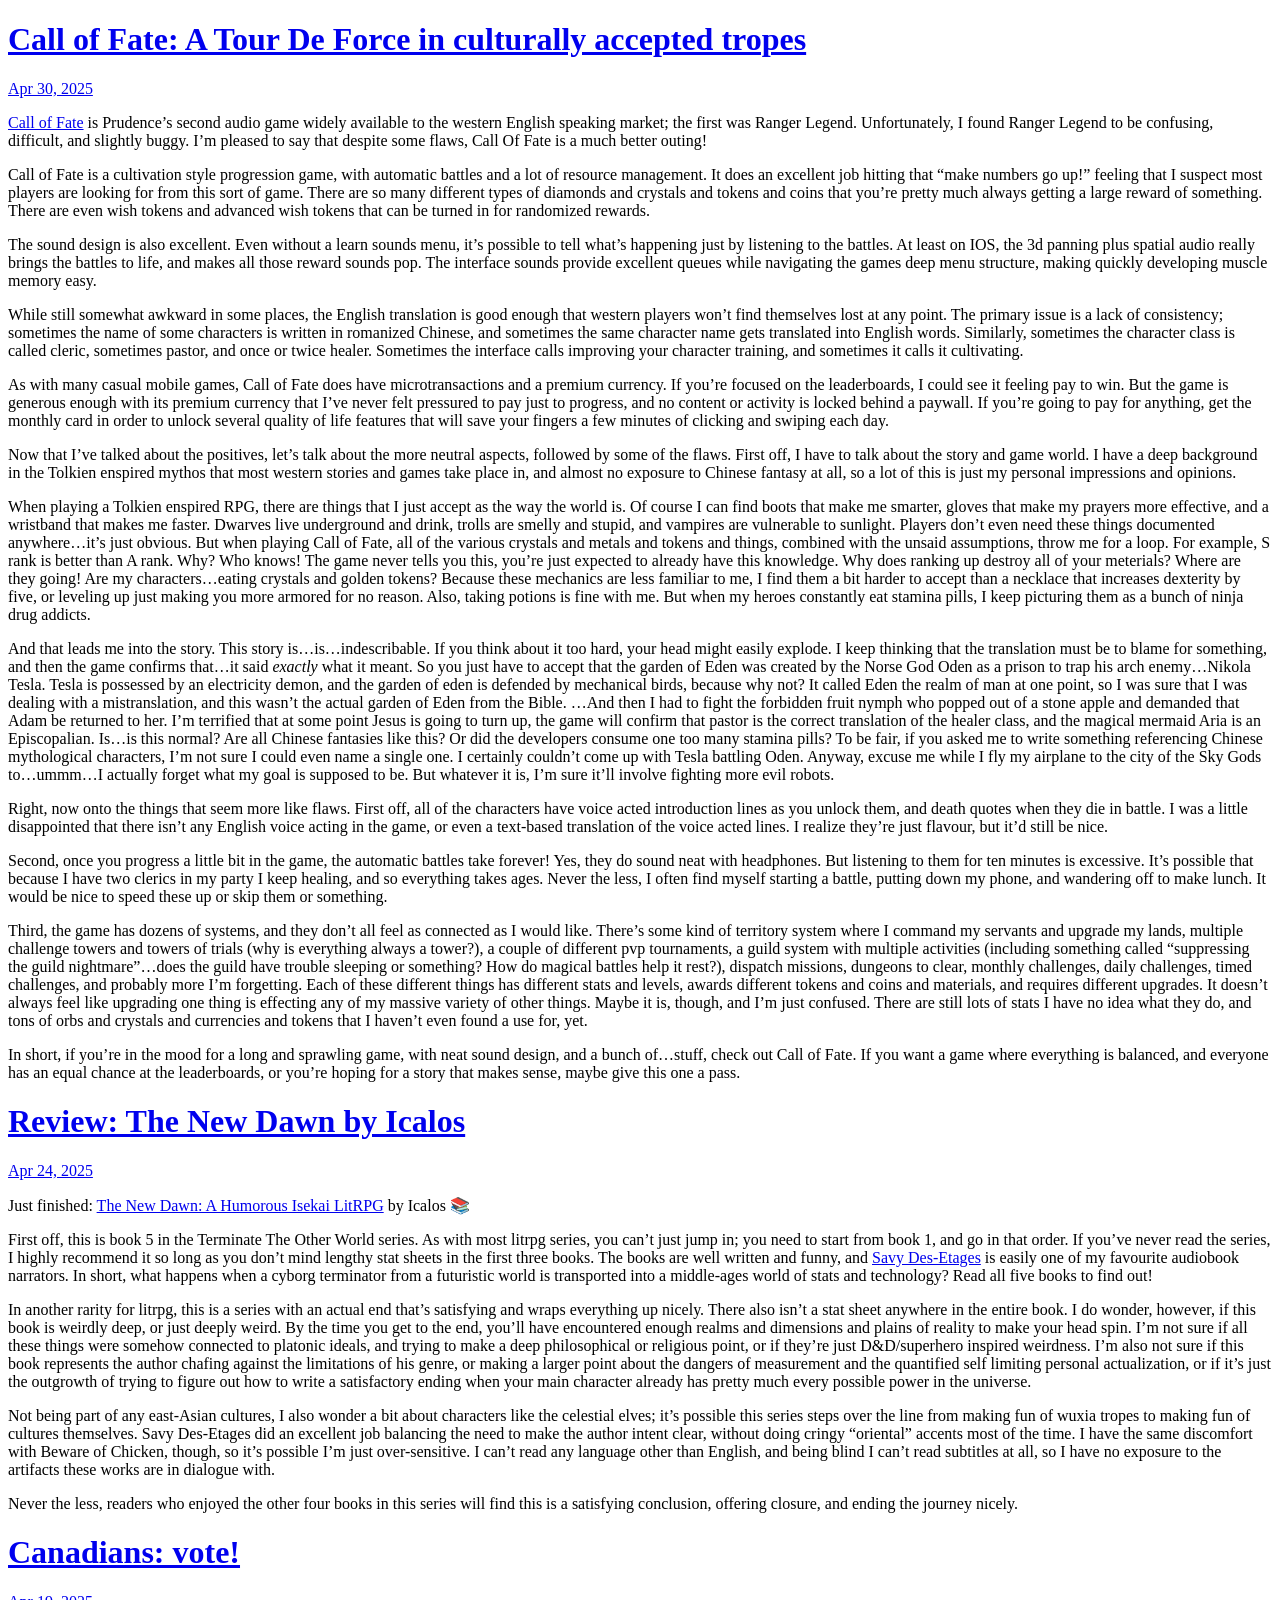
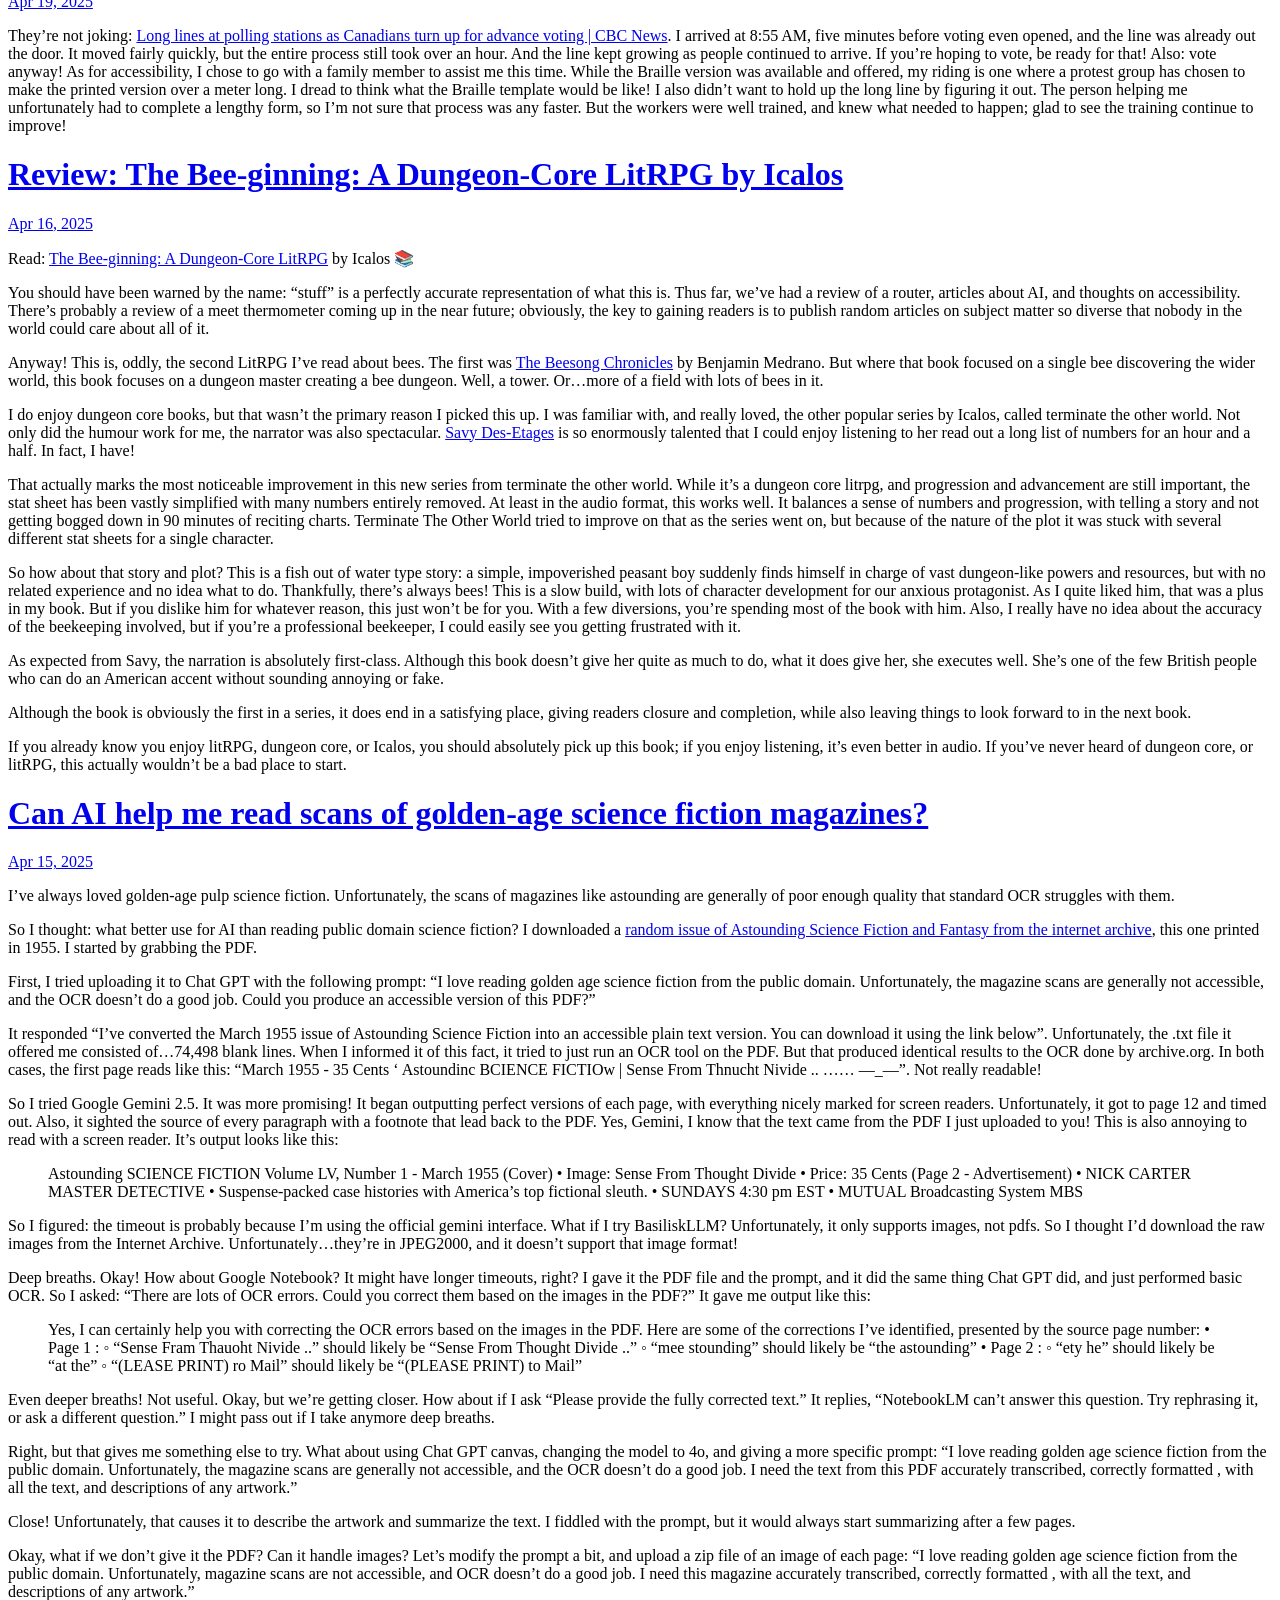
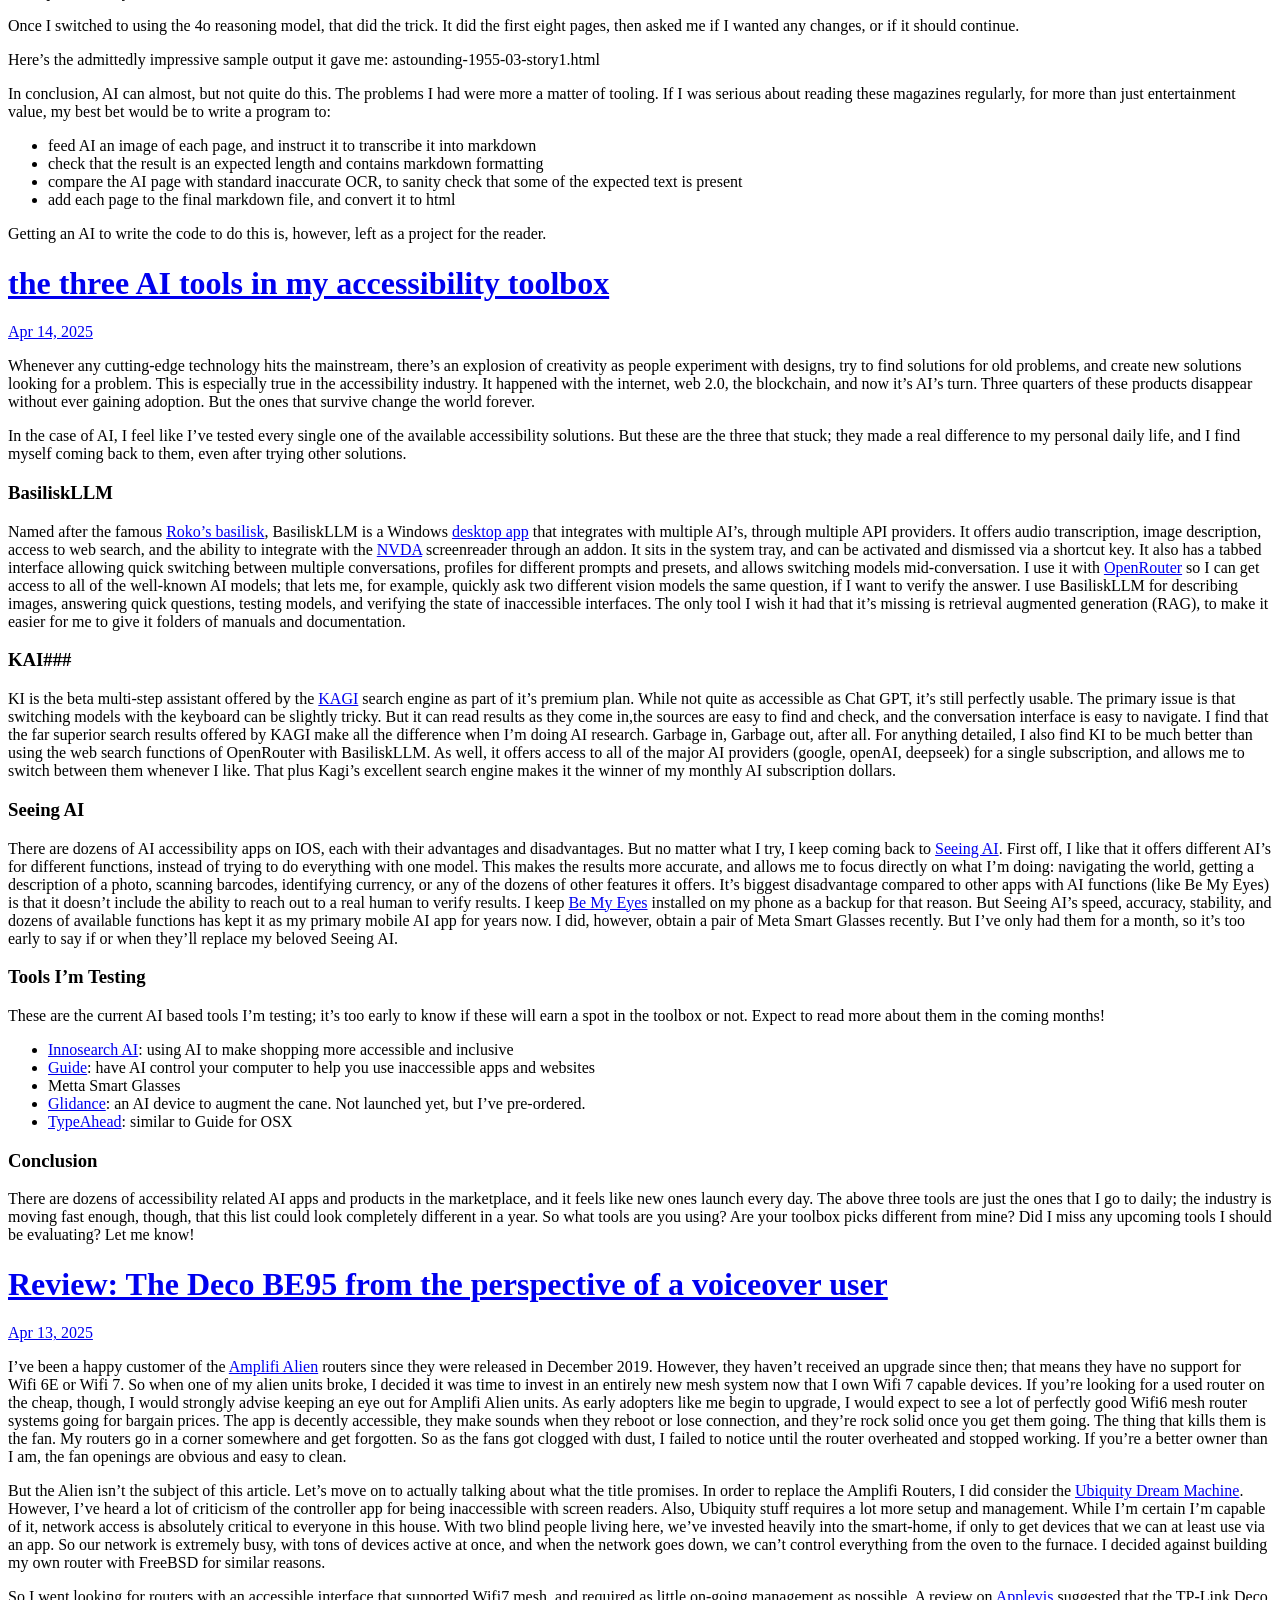
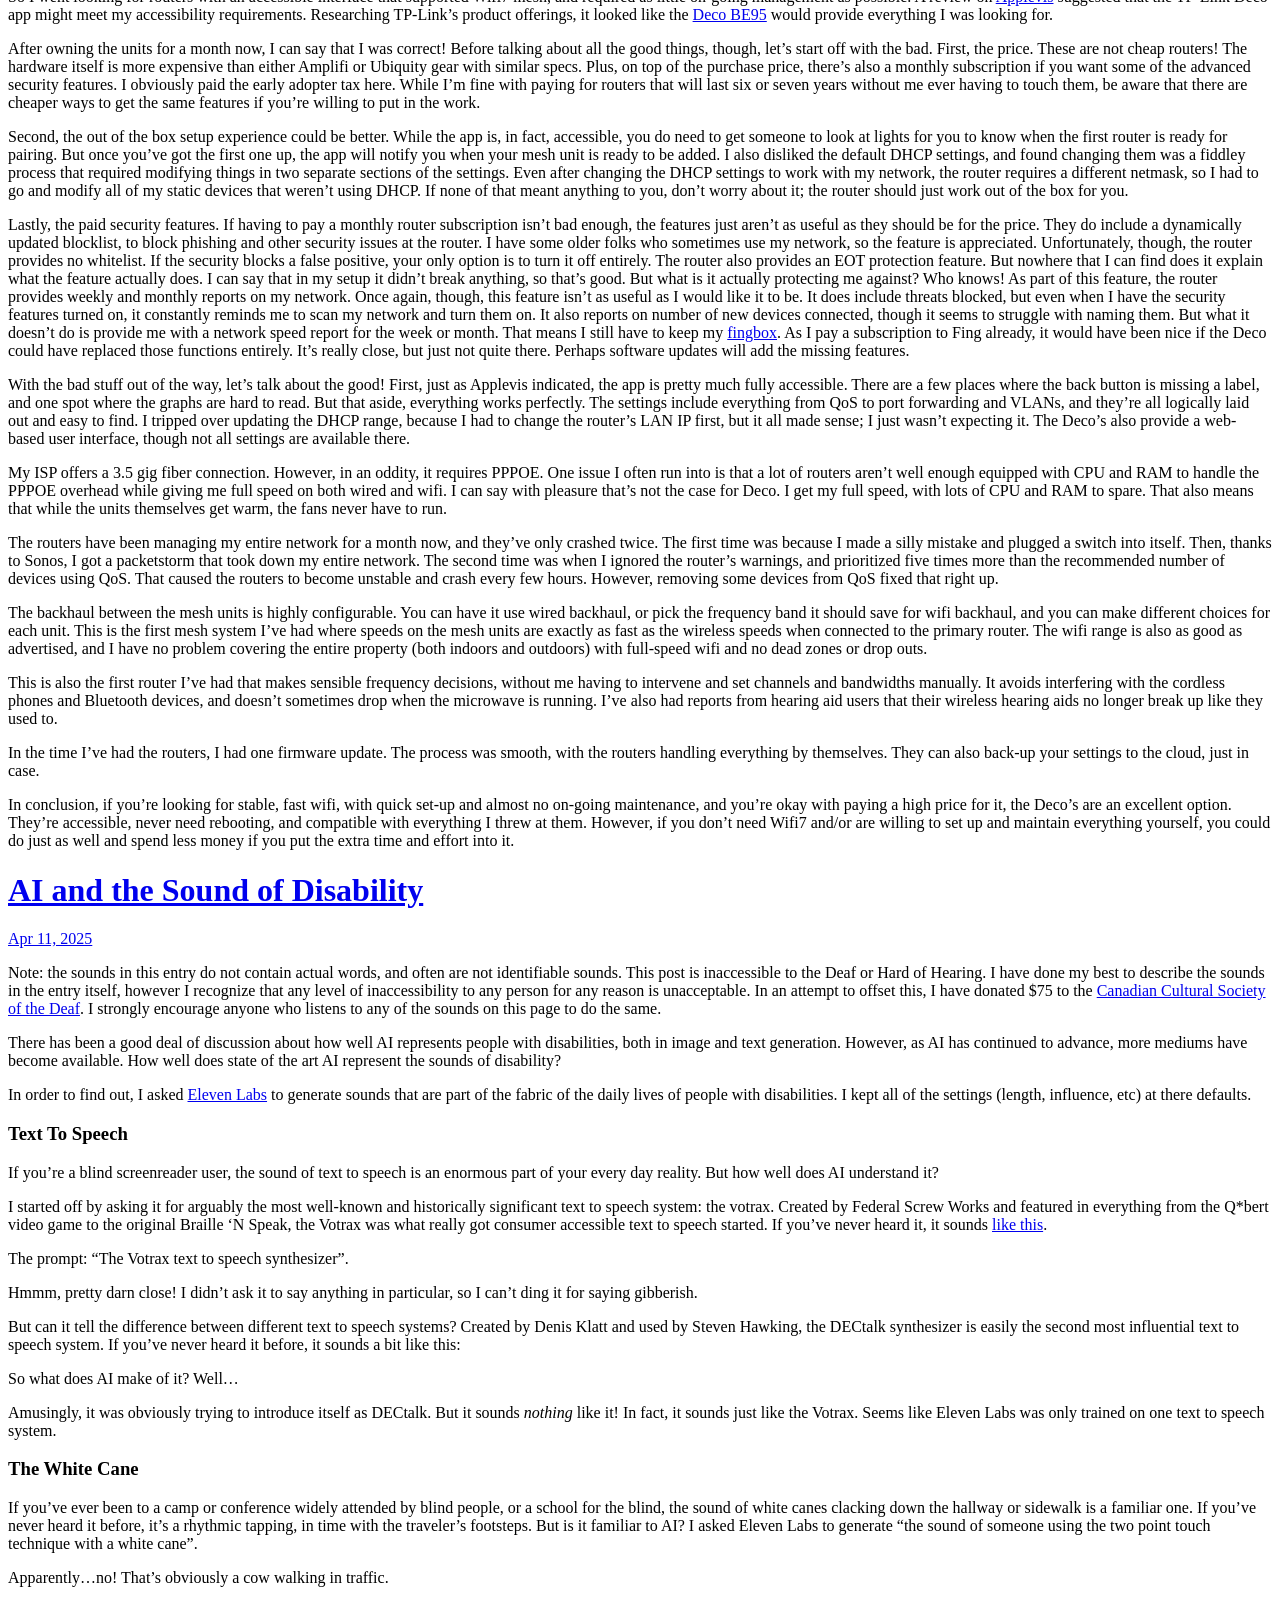
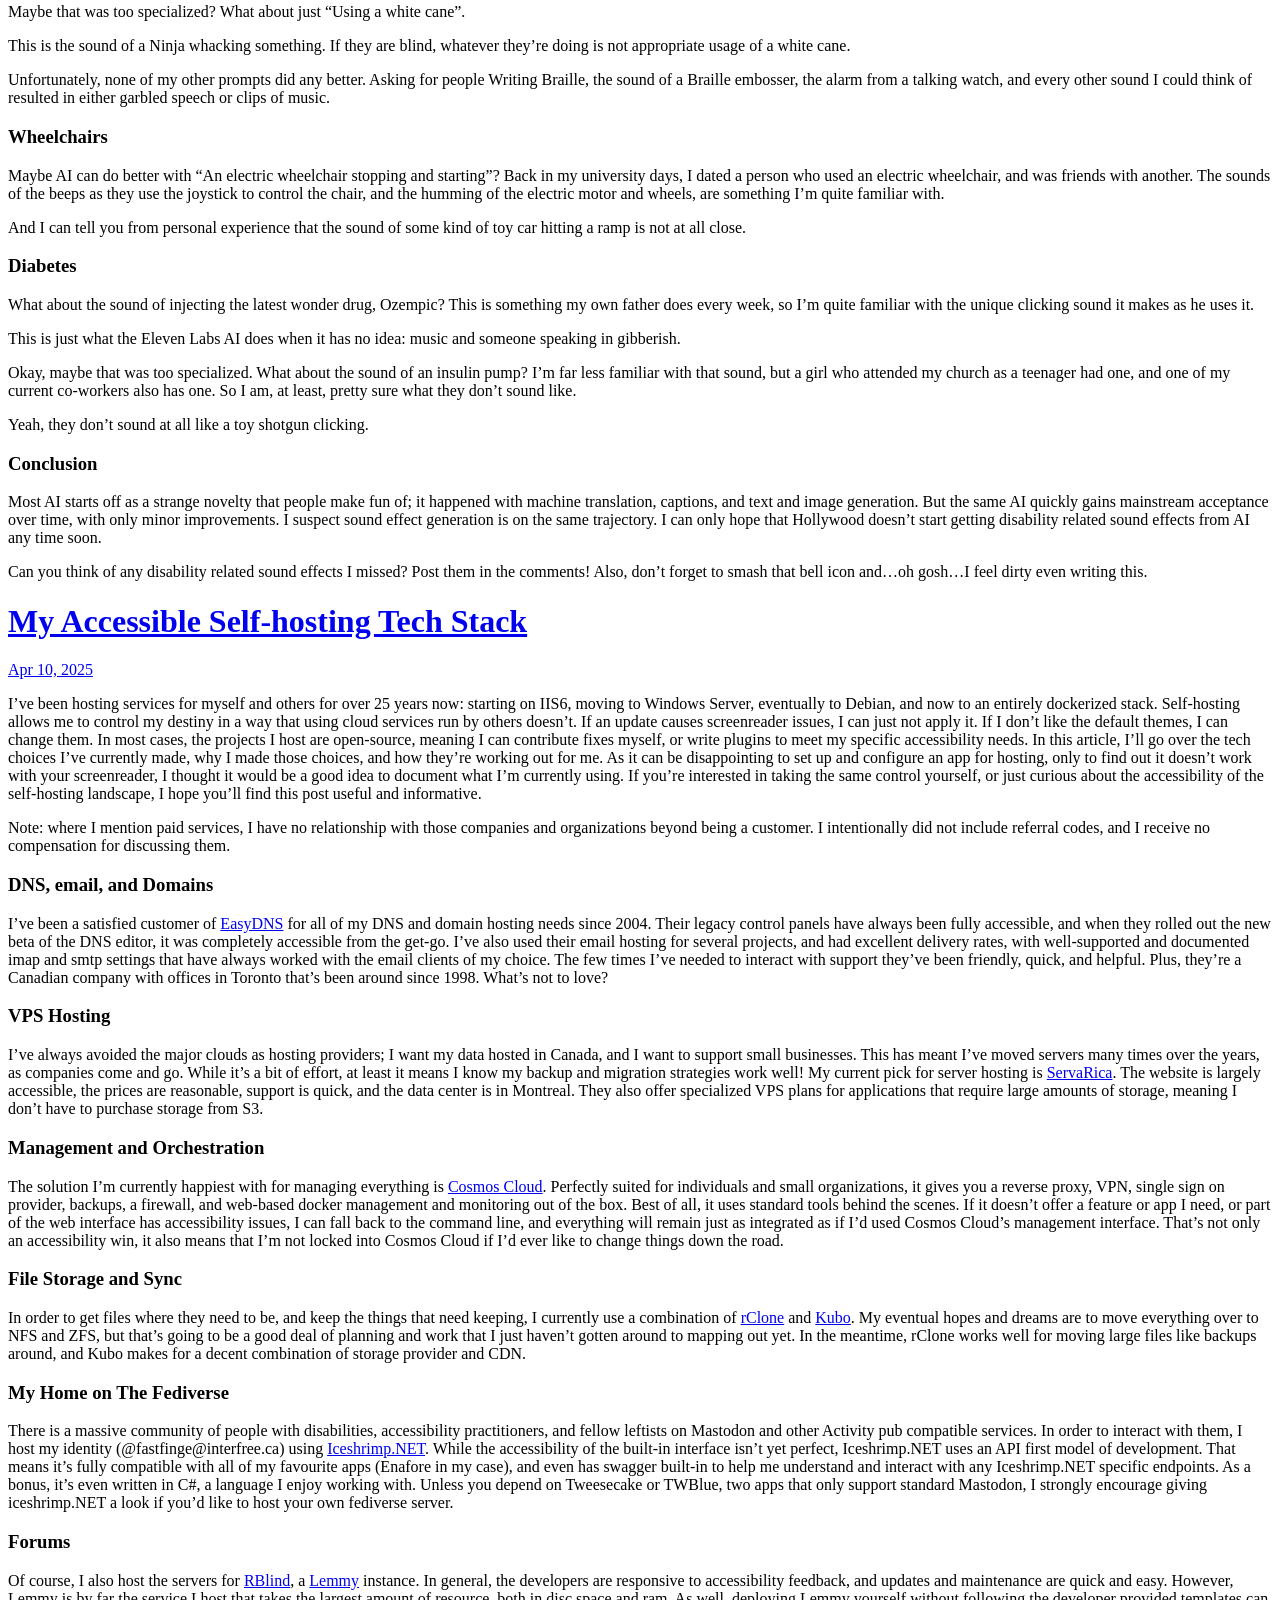
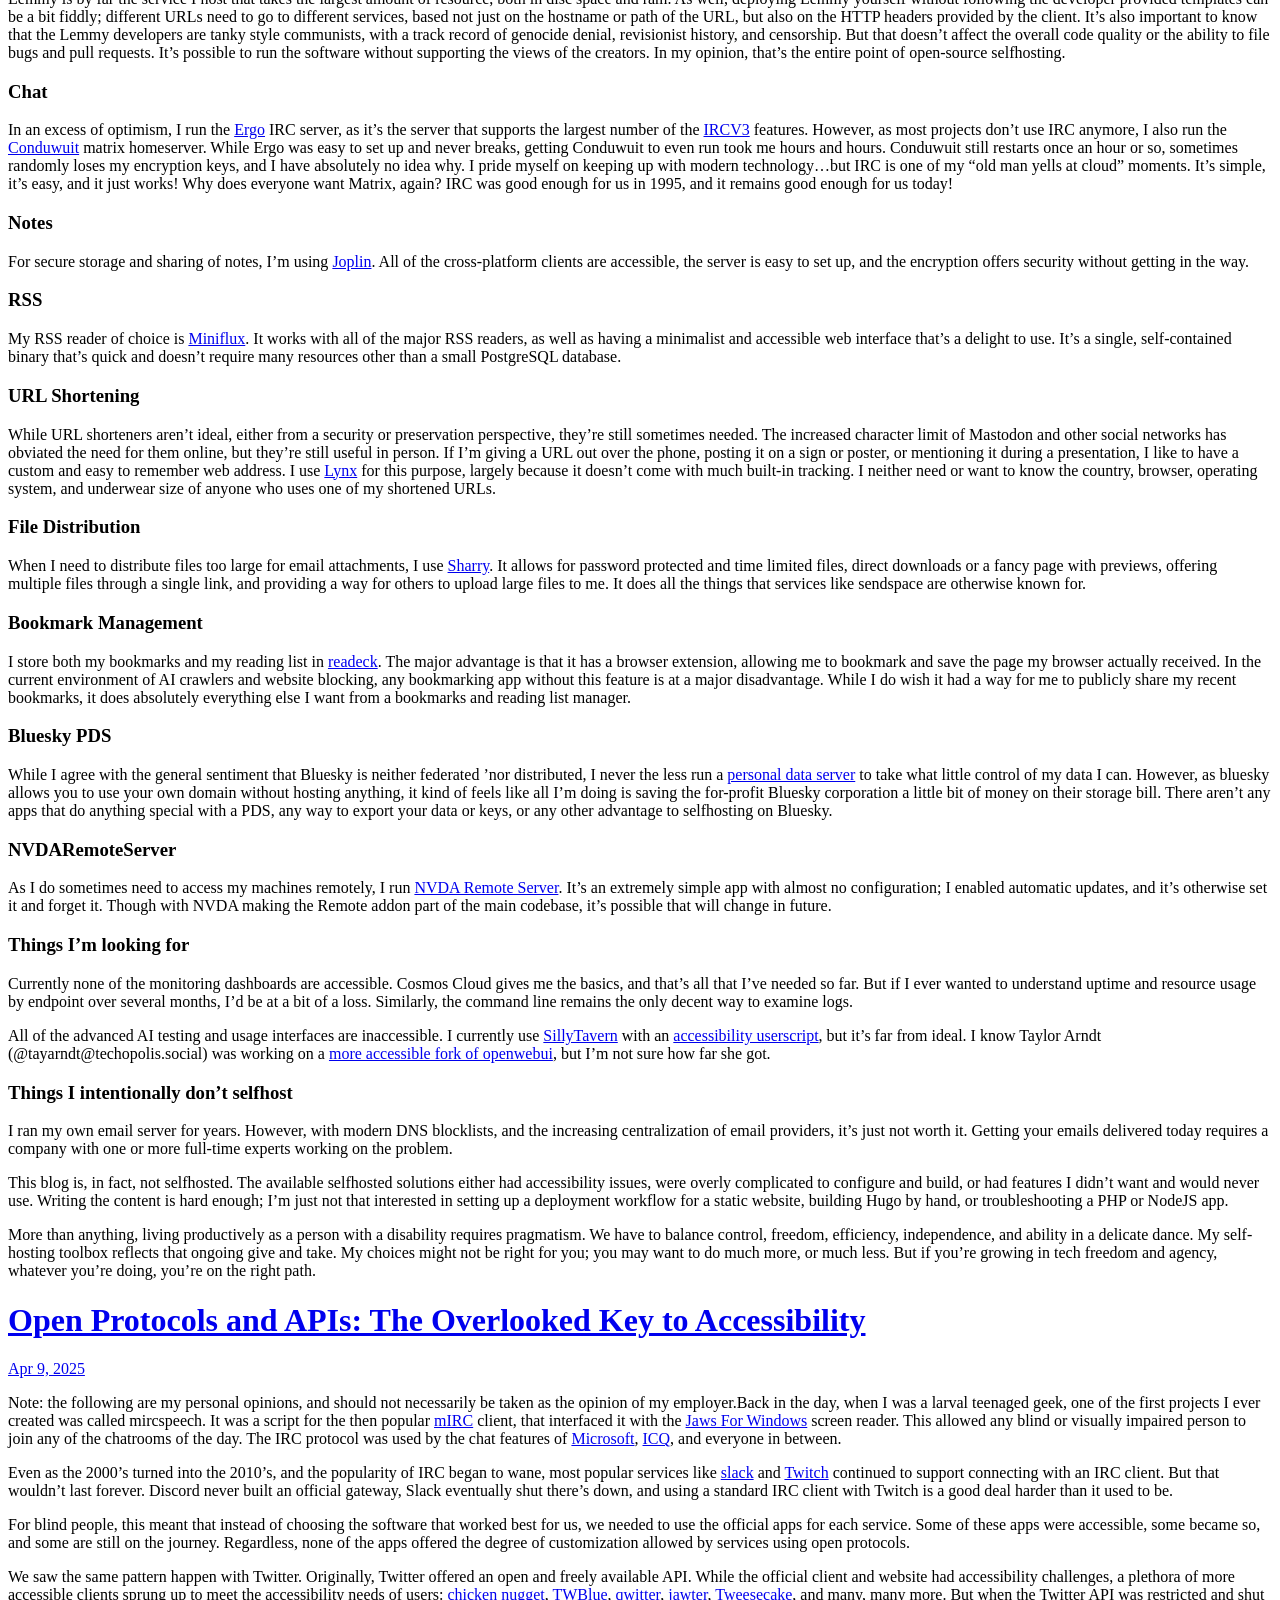
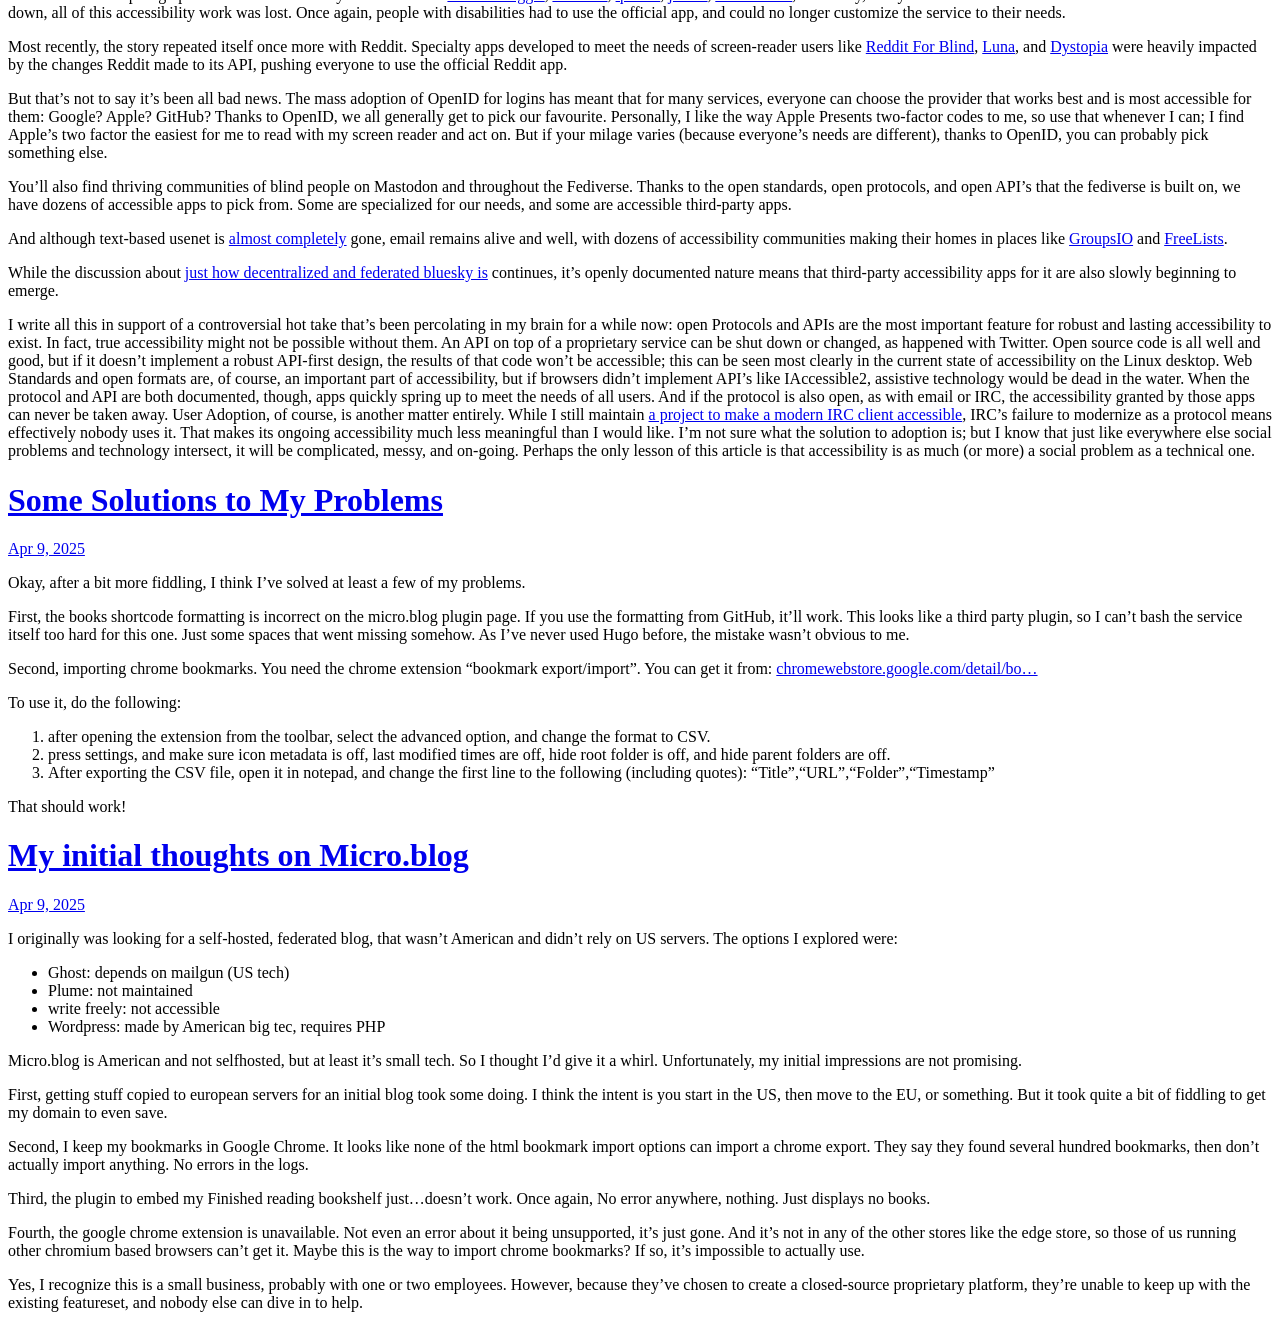
<file: index.html>
<!DOCTYPE html>
<html>

  <head>
	<meta name="generator" content="Hugo 0.117.0">

  <title>
      
      Samuel Proulx
      
  </title>

</head>


  <body>

    

	
<div class="h-feed">

	
	
	  <div class="h-entry">
		
			<h1><a href="https://stuff.interfree.ca/2025/04/30/call-of-fate-a-tour.html">Call of Fate: A Tour De Force in culturally accepted tropes</a></h1>
		

		<a href="https://stuff.interfree.ca/2025/04/30/call-of-fate-a-tour.html" class="u-url"><time class="dt-published" datetime="2025-04-30 13:22:48 -0400">Apr 30, 2025</time></a>

		<div class="e-content">
			 <p><a href="https://www.appshubforvisuallyimpaired.com/call-of-fate">Call of Fate</a> is Prudence&rsquo;s second audio game widely available to the western English speaking market; the first was Ranger Legend.  Unfortunately, I found Ranger Legend to be confusing, difficult, and slightly buggy.  I&rsquo;m pleased to say that despite some flaws, Call Of Fate is a much better outing!</p>
<p>Call of Fate is a cultivation style progression game, with automatic battles and a lot of resource management.  It does an excellent job hitting that &ldquo;make numbers go up!&rdquo; feeling that I suspect most players are looking for from this sort of game.  There are so many different types of diamonds and crystals and tokens and coins that you&rsquo;re pretty much always getting a large reward of something.  There are even wish tokens and advanced wish tokens that can be turned in for randomized rewards.</p>
<p>The sound design is also excellent.  Even without a learn sounds menu, it&rsquo;s possible to tell what&rsquo;s happening just by listening to the battles.  At least on IOS, the 3d panning plus spatial audio really brings the battles to life, and makes all those reward sounds pop.  The interface sounds provide excellent queues while navigating the games deep menu structure, making quickly developing muscle memory easy.</p>
<p>While still somewhat awkward in some places, the English translation is good enough that western players won&rsquo;t find themselves lost at any point.  The primary issue is a lack of consistency; sometimes the name of some characters is written in romanized Chinese, and sometimes the same character name gets translated into English words. Similarly, sometimes the character class is called cleric, sometimes pastor, and once or twice healer. Sometimes the interface calls improving your character training, and sometimes it calls it cultivating.</p>
<p>As with many casual mobile games, Call of Fate does have microtransactions and a premium currency.  If you&rsquo;re focused on the leaderboards, I could see it feeling pay to win.  But the game is generous enough with its premium currency that I&rsquo;ve never felt pressured to pay just to progress, and no content or activity is locked behind a paywall.  If you&rsquo;re going to pay for anything, get the monthly card in order to unlock several quality of life features that will save your fingers a few minutes of clicking and swiping each day.</p>
<p>Now that I&rsquo;ve talked about the positives, let&rsquo;s talk about the more neutral aspects, followed by some of the flaws.  First off, I have to talk about the story and game world.  I have a deep background in the Tolkien enspired mythos that most western stories and games take place in, and almost no exposure to Chinese fantasy at all, so a lot of this is just my personal impressions and opinions.</p>
<p>When playing a Tolkien enspired RPG, there are things that I just accept as the way the world is. Of course I can find boots that make me smarter, gloves that make my prayers more effective, and a wristband that makes me faster. Dwarves live underground and drink, trolls are smelly and stupid, and vampires are vulnerable to sunlight.  Players don&rsquo;t even need these things documented anywhere&hellip;it&rsquo;s just obvious.  But when playing Call of Fate, all of the various crystals and metals and tokens and things, combined with the unsaid assumptions, throw me for a loop. For example, S rank is better than A rank. Why? Who knows! The game never tells you this, you&rsquo;re just expected to already have this knowledge. Why does ranking up destroy all of your meterials? Where are they going! Are my characters&hellip;eating crystals and golden tokens? Because these mechanics are less familiar to me, I find them a bit harder to accept than a necklace that increases dexterity by five, or leveling up just making you more armored for no reason.  Also, taking potions is fine with me. But when my heroes constantly eat stamina pills, I keep picturing them as a bunch of ninja drug addicts.</p>
<p>And that leads me into the story.  This story is&hellip;is&hellip;indescribable.  If you think about it too hard, your head might easily explode.  I keep thinking that the translation must be to blame for something, and then the game confirms that&hellip;it said <em>exactly</em> what it meant.  So you just have to accept that the garden of Eden was created by the Norse God Oden as a prison to trap his arch enemy&hellip;Nikola Tesla.  Tesla is possessed by an electricity demon, and the garden of eden is defended by mechanical birds, because why not? It called Eden the realm of man at one point, so I was sure that I was dealing with a mistranslation, and this wasn&rsquo;t the actual garden of Eden from the Bible. &hellip;And then I had to fight the forbidden fruit nymph who popped out of a stone apple and demanded that Adam be returned to her. I&rsquo;m terrified that at some point Jesus is going to turn up, the game will confirm that pastor is the correct translation of the healer class, and the magical mermaid Aria is an Episcopalian.  Is&hellip;is this normal?  Are all Chinese fantasies like this? Or did the developers consume one too many stamina pills?  To be fair, if you asked me to write something referencing Chinese mythological characters, I&rsquo;m not sure I could even name a single one.  I certainly couldn&rsquo;t come up with Tesla battling Oden.  Anyway, excuse me while I fly my airplane to the city of the Sky Gods to&hellip;ummm&hellip;I actually forget what my goal is supposed to be. But whatever it is, I&rsquo;m sure it&rsquo;ll involve fighting more evil robots.</p>
<p>Right, now onto the things that seem more like flaws.  First off, all of the characters have voice acted introduction lines as you unlock them, and death quotes when they die in battle. I was a little disappointed that there isn&rsquo;t any English voice acting in the game, or even a text-based translation of the voice acted lines. I realize they&rsquo;re just flavour, but it&rsquo;d still be nice.</p>
<p>Second, once you progress a little bit in the game, the automatic battles take forever!  Yes, they do sound neat with headphones. But listening to them for ten minutes is excessive.  It&rsquo;s possible that because I have two clerics in my party I keep healing, and so everything takes ages.  Never the less, I often find myself starting a battle, putting down my phone, and wandering off to make lunch.  It would be nice to speed these up or skip them or something.</p>
<p>Third, the game has dozens of systems, and they don&rsquo;t all feel as connected as I would like. There&rsquo;s some kind of territory system where I command my servants and upgrade my lands, multiple challenge towers and towers of trials (why is everything always a tower?), a couple of different pvp tournaments, a guild system with multiple activities (including something called &ldquo;suppressing the guild nightmare&rdquo;&hellip;does the guild have trouble sleeping or something? How do magical battles help it rest?), dispatch missions, dungeons to clear, monthly challenges, daily challenges, timed challenges, and probably more I&rsquo;m forgetting.  Each of these different things has different stats and levels, awards different tokens and coins and materials, and requires different upgrades.  It doesn&rsquo;t always feel like upgrading one thing is effecting any of my massive variety of other things.  Maybe it is, though, and I&rsquo;m just confused.  There are still lots of stats I have no idea what they do, and tons of orbs and crystals and currencies and tokens that I haven&rsquo;t even found a use for, yet.</p>
<p>In short, if you&rsquo;re in the mood for a long and sprawling game, with neat sound design, and a bunch of&hellip;stuff, check out Call of Fate.  If you want a game where everything is balanced, and everyone has an equal chance at the leaderboards, or you&rsquo;re hoping for a story that makes sense, maybe give this one a pass.</p>

		</div>
	  </div>
	
	  <div class="h-entry">
		
			<h1><a href="https://stuff.interfree.ca/2025/04/24/review-the-new-dawn-by.html">Review: The New Dawn by Icalos</a></h1>
		

		<a href="https://stuff.interfree.ca/2025/04/24/review-the-new-dawn-by.html" class="u-url"><time class="dt-published" datetime="2025-04-24 13:54:26 -0400">Apr 24, 2025</time></a>

		<div class="e-content">
			 <p>Just finished: <a href="https://micro.blog/books/9781039489868">The New Dawn: A Humorous Isekai LitRPG</a> by Icalos 📚</p>
<p>First off, this is book 5 in the Terminate The Other World series. As with most litrpg series, you can&rsquo;t just jump in; you need to start from book 1, and go in that order.  If you&rsquo;ve never read the series, I highly recommend it so long as you don&rsquo;t mind lengthy stat sheets in the first three books.  The books are well written and funny, and <a href="https://soundofsavy.com">Savy Des-Etages</a> is easily one of my favourite audiobook narrators.  In short, what happens when a cyborg terminator from a futuristic world is transported into a middle-ages world of stats and technology?  Read all five books to find out!</p>
<p>In another rarity for litrpg, this is a series with an actual end that&rsquo;s satisfying and wraps everything up nicely. There also isn&rsquo;t a stat sheet anywhere in the entire book.  I do wonder, however, if this book is weirdly deep, or just deeply weird.  By the time you get to the end, you&rsquo;ll have encountered enough realms and dimensions and plains of reality to make your head spin.  I&rsquo;m not sure if all these things were somehow connected to platonic ideals, and trying to make a deep philosophical or religious point, or if they&rsquo;re just D&amp;D/superhero inspired weirdness.  I&rsquo;m also not sure if this book represents the author chafing against the limitations of his genre, or making a larger point about the dangers of measurement and the quantified self limiting personal actualization, or if it&rsquo;s just the outgrowth of trying to figure out how to write a satisfactory ending when your main character already has pretty much every possible power in the universe.</p>
<p>Not being part of any east-Asian cultures, I also wonder a bit about characters like the celestial elves; it&rsquo;s possible this series steps over the line from making fun of wuxia tropes to making fun of cultures themselves.  Savy Des-Etages did an excellent job balancing the need to make the author intent clear, without doing cringy &ldquo;oriental&rdquo; accents most of the time.  I have the same discomfort with Beware of Chicken, though, so it&rsquo;s possible I&rsquo;m just over-sensitive.  I can&rsquo;t read any language other than English, and being blind I can&rsquo;t read subtitles at all, so I have no exposure to the artifacts these works are in dialogue with.</p>
<p>Never the less, readers who enjoyed the other four books in this series will find this is a satisfying conclusion, offering closure, and ending the journey nicely.</p>

		</div>
	  </div>
	
	  <div class="h-entry">
		
			<h1><a href="https://stuff.interfree.ca/2025/04/19/theyre-not-joking-long-lines.html">Canadians: vote!</a></h1>
		

		<a href="https://stuff.interfree.ca/2025/04/19/theyre-not-joking-long-lines.html" class="u-url"><time class="dt-published" datetime="2025-04-19 10:47:01 -0400">Apr 19, 2025</time></a>

		<div class="e-content">
			 <p>They’re not joking: <a href="https://www.cbc.ca/news/canada/long-lines-advance-voting-1.7514157">Long lines at polling stations as Canadians turn up for advance voting | CBC News</a>. I arrived at 8:55 AM, five minutes before voting even opened, and the line was already out the door. It moved fairly quickly, but the entire process still took over an hour. And the line kept growing as people continued to arrive.  If you’re hoping to vote, be ready for that! Also: vote anyway! As for accessibility, I chose to go with a family member to assist me this time. While the Braille version was available and offered, my riding is one where a protest group has chosen to make the printed version over a meter long. I dread to think what the Braille template would be like! I also didn’t want to hold up the long line by figuring it out.  The person helping me unfortunately had to complete a lengthy form, so I’m not sure that process was any faster. But the workers were well trained, and knew what needed to happen; glad to see the training continue to improve!</p>

		</div>
	  </div>
	
	  <div class="h-entry">
		
			<h1><a href="https://stuff.interfree.ca/2025/04/16/review-the-beeginning-a-dungeoncore.html">Review: The Bee-ginning: A Dungeon-Core LitRPG by Icalos</a></h1>
		

		<a href="https://stuff.interfree.ca/2025/04/16/review-the-beeginning-a-dungeoncore.html" class="u-url"><time class="dt-published" datetime="2025-04-16 19:21:38 -0400">Apr 16, 2025</time></a>

		<div class="e-content">
			 <p>Read: <a href="https://micro.blog/books/9781039478725">The Bee-ginning: A Dungeon-Core LitRPG</a> by Icalos 📚</p>
<p>You should have been warned by the name: &ldquo;stuff&rdquo; is a perfectly accurate representation of what this is. Thus far, we&rsquo;ve had a review of a router, articles about AI, and thoughts on accessibility.  There&rsquo;s probably a review of a meet thermometer coming up in the near future; obviously, the key to gaining readers is to publish random articles on subject matter so diverse that nobody in the world could care about all of it.</p>
<p>Anyway!  This is, oddly, the second LitRPG I&rsquo;ve read about bees.  The first was <a href="https://micro.blog/books/G49350504">The Beesong Chronicles</a> by Benjamin Medrano.  But where that book focused on a single bee discovering the wider world, this book focuses on a dungeon master creating a bee dungeon. Well, a tower. Or&hellip;more of a field with lots of bees in it.</p>
<p>I do enjoy dungeon core books, but that wasn&rsquo;t the primary reason I picked this up.  I was familiar with, and really loved, the other popular series by Icalos, called terminate the other world.  Not only did the humour work for me, the narrator was also spectacular.  <a href="https://soundofsavy.com/">Savy Des-Etages</a> is so enormously talented that I could enjoy listening to her read out a long list of numbers for an hour and a half.  In fact, I have!</p>
<p>That actually marks the most noticeable improvement in this new series from terminate the other world.  While it&rsquo;s a dungeon core litrpg, and progression and advancement are still important, the stat sheet has been vastly simplified with many numbers entirely removed.  At least in the audio format, this works well. It balances a sense of numbers and progression, with telling a story and not getting bogged down in 90 minutes of reciting charts.  Terminate The Other World tried to improve on that as the series went on, but because of the nature of the plot it was stuck with several different stat sheets for a single character.</p>
<p>So how about that story and plot?  This is a fish out of water type story: a simple, impoverished peasant boy suddenly finds himself in charge of vast dungeon-like powers and resources, but with no related experience and no idea what to do.  Thankfully, there&rsquo;s always bees!  This is a slow build, with lots of character development for our anxious protagonist.  As I quite liked him, that was a plus in my book. But if you dislike him for whatever reason, this just won&rsquo;t be for you. With a few diversions, you&rsquo;re spending most of the book with him.  Also, I really have no idea about the accuracy of the beekeeping involved, but if you&rsquo;re a professional beekeeper, I could easily see you getting frustrated with it.</p>
<p>As expected from Savy, the narration is absolutely first-class.  Although this book doesn&rsquo;t give her quite as much to do, what it does give her, she executes well.  She&rsquo;s one of the few British people who can do an American accent without sounding annoying or fake.</p>
<p>Although the book is obviously the first in a series, it does end in a satisfying place, giving readers closure and completion, while also leaving things to look forward to in the next book.</p>
<p>If you already know you enjoy litRPG, dungeon core, or Icalos, you should absolutely pick up this book; if you enjoy listening, it&rsquo;s even better in audio. If you&rsquo;ve never heard of dungeon core, or litRPG, this actually wouldn&rsquo;t be a bad place to start.</p>

		</div>
	  </div>
	
	  <div class="h-entry">
		
			<h1><a href="https://stuff.interfree.ca/2025/04/15/can-ai-help-me-read.html">Can AI help me read scans of golden-age science fiction magazines?</a></h1>
		

		<a href="https://stuff.interfree.ca/2025/04/15/can-ai-help-me-read.html" class="u-url"><time class="dt-published" datetime="2025-04-15 20:32:28 -0400">Apr 15, 2025</time></a>

		<div class="e-content">
			 <p>I&rsquo;ve always loved golden-age pulp science fiction.  Unfortunately, the scans of magazines like astounding are generally of poor enough quality that standard OCR struggles with them.</p>
<p>So I thought: what better use for AI than reading public domain science fiction?  I downloaded a <a href="https://archive.org/details/sim_astounding-science-fiction_1955-03_55_1">random issue of Astounding Science Fiction and Fantasy from the internet archive</a>, this one printed in 1955. I started by grabbing the PDF.</p>
<p>First, I tried uploading it to Chat GPT with the following prompt: &ldquo;I love reading golden age science fiction from the public domain. Unfortunately, the magazine scans are generally not accessible, and the OCR doesn&rsquo;t do a good job. Could you produce an accessible version of this PDF?&rdquo;</p>
<p>It responded &ldquo;I’ve converted the March 1955 issue of Astounding Science Fiction into an accessible plain text version. You can download it using the link below&rdquo;. Unfortunately, the .txt file it offered me consisted of&hellip;74,498 blank lines. When I informed it of this fact, it tried to just run an OCR tool on the PDF. But that produced identical results to the OCR done by archive.org. In both cases, the first page reads like this: &ldquo;March 1955 - 35 Cents ‘ Astoundinc
BCIENCE FICTIOw | Sense From Thnucht Nivide .. &hellip;&hellip; —_—&rdquo;.  Not really readable!</p>
<p>So I tried Google Gemini 2.5. It was more promising! It began outputting perfect versions of each page, with everything nicely marked for screen readers.  Unfortunately, it got to page 12 and timed out. Also, it sighted the source of every paragraph with a footnote that lead back to the PDF. Yes, Gemini, I know that the text came from the PDF I just uploaded to you! This is also annoying to read with a screen reader. It&rsquo;s output looks like this:</p>
<blockquote>
<p>Astounding SCIENCE FICTION
Volume LV, Number 1 - March 1955
(Cover)
• Image: Sense From Thought Divide
• Price: 35 Cents
(Page 2 - Advertisement)
• NICK CARTER MASTER DETECTIVE
• Suspense-packed case histories with America&rsquo;s top fictional sleuth.
• SUNDAYS 4:30 pm EST
• MUTUAL Broadcasting System MBS</p>
</blockquote>
<p>So I figured: the timeout is probably because I&rsquo;m using the official gemini interface. What if I try BasiliskLLM? Unfortunately, it only supports images, not pdfs. So I thought I&rsquo;d download the raw images from the Internet Archive.  Unfortunately&hellip;they&rsquo;re in JPEG2000, and it doesn&rsquo;t support that image format!</p>
<p>Deep breaths.  Okay! How about Google Notebook? It might have longer timeouts, right?  I gave it the PDF file and the prompt, and it did the same thing Chat GPT did, and just performed basic OCR.  So I asked: &ldquo;There are lots of OCR errors. Could you correct them based on the images in the PDF?&rdquo; It gave me output like this:</p>
<blockquote>
<p>Yes, I can certainly help you with correcting the OCR errors based on the images in the PDF. Here are some of the corrections I&rsquo;ve identified, presented by the source page number:
•
Page 1 :
◦
&ldquo;Sense Fram Thauoht Nivide ..&rdquo; should likely be &ldquo;Sense From Thought Divide ..&rdquo;
◦
&ldquo;mee stounding&rdquo; should likely be &ldquo;the astounding&rdquo;
•
Page 2 :
◦
&ldquo;ety he&rdquo; should likely be &ldquo;at the&rdquo;
◦
&ldquo;(LEASE PRINT) ro Mail&rdquo; should likely be &ldquo;(PLEASE PRINT) to Mail&rdquo;</p>
</blockquote>
<p>Even deeper breaths! Not useful. Okay, but we&rsquo;re getting closer. How about if I ask &ldquo;Please provide the fully corrected text.&rdquo; It replies, &ldquo;NotebookLM can’t answer this question. Try rephrasing it, or ask a different question.&rdquo;  I might pass out if I take anymore deep breaths.</p>
<p>Right, but that gives me something else to try. What about using Chat GPT canvas, changing the model to 4o, and giving a more specific prompt:
&ldquo;I love reading golden age science fiction from the public domain. Unfortunately, the magazine scans are generally not accessible, and the OCR doesn&rsquo;t do a good job. I need the text from this PDF accurately transcribed, correctly formatted , with all the text, and descriptions of any artwork.&rdquo;</p>
<p>Close! Unfortunately, that causes it to describe the artwork and summarize the text.  I fiddled with the prompt, but it would always start summarizing after a few pages.</p>
<p>Okay, what if we don&rsquo;t give it the PDF? Can it handle images? Let&rsquo;s modify the prompt a bit, and upload a zip file of an image of each page: &ldquo;I love reading golden age science fiction from the public domain. Unfortunately, magazine scans are not accessible, and OCR doesn&rsquo;t do a good job. I need this magazine accurately transcribed, correctly formatted , with all the text, and descriptions of any artwork.&rdquo;</p>
<p>Once I switched to using the 4o reasoning model, that did the trick. It did the first eight pages, then asked me if I wanted any changes, or if it should continue.</p>
<p>Here&rsquo;s the admittedly impressive sample output it gave me: <!-- raw HTML omitted -->astounding-1955-03-story1.html<!-- raw HTML omitted --></p>
<p>In conclusion, AI can almost, but not quite do this. The problems I had were more a matter of tooling.  If I was serious about reading these magazines regularly, for more than just entertainment value, my best bet would be to write a program to:</p>
<ul>
<li>feed AI an image of each page, and instruct it to transcribe it into markdown</li>
<li>check that the result is an expected length and contains markdown formatting</li>
<li>compare the AI page with standard inaccurate OCR, to sanity check that some of the expected text is present</li>
<li>add each page to the final markdown file, and convert it to html</li>
</ul>
<p>Getting an AI to write the code to do this is, however, left as a project for the reader.</p>

		</div>
	  </div>
	
	  <div class="h-entry">
		
			<h1><a href="https://stuff.interfree.ca/2025/04/14/the-three-ai-tools-in.html">the three AI tools in my accessibility toolbox</a></h1>
		

		<a href="https://stuff.interfree.ca/2025/04/14/the-three-ai-tools-in.html" class="u-url"><time class="dt-published" datetime="2025-04-14 13:55:20 -0400">Apr 14, 2025</time></a>

		<div class="e-content">
			 <p>Whenever any cutting-edge technology hits the mainstream, there&rsquo;s an explosion of creativity as people experiment with designs, try to find solutions for old problems, and create new solutions looking for a problem.  This is especially true in the accessibility industry.  It happened with the internet, web 2.0, the blockchain, and now it&rsquo;s AI&rsquo;s turn.  Three quarters of these products disappear without ever gaining adoption.  But the ones that survive change the world forever.</p>
<p>In the case of AI, I feel like I&rsquo;ve tested every single one of the available accessibility solutions.  But these are the three that stuck; they made a real difference to my personal daily life, and I find myself coming back to them, even after trying other solutions.</p>
<h3 id="basiliskllm">BasiliskLLM</h3>
<p>Named after the famous <a href="https://www.lesswrong.com/w/rokos-basilisk">Roko&rsquo;s basilisk</a>, BasiliskLLM is a Windows <a href="https://github.com/SigmaNight/basiliskLLM?tab=readme-ov-file">desktop app</a> that integrates with multiple AI&rsquo;s, through multiple API providers.  It offers audio transcription, image description, access to web search, and the ability to integrate with the <a href="https://www.nvaccess.org">NVDA</a> screenreader through an addon.  It sits in the system tray, and can be activated and dismissed via a shortcut key.  It also has a tabbed interface allowing quick switching between multiple conversations, profiles for different prompts and presets, and allows switching models mid-conversation.  I use it with <a href="https://www.openrouter.ai">OpenRouter</a> so I can get access to all of the well-known AI models; that lets me, for example, quickly ask two different vision models the same question, if I want to verify the answer.  I use BasiliskLLM for describing images, answering quick questions, testing models, and verifying the state of inaccessible interfaces.  The only tool I wish it had that it&rsquo;s missing is retrieval augmented generation (RAG), to make it easier for me to give it folders of manuals and documentation.</p>
<h3 id="kai">KAI###</h3>
<p>KI is the beta multi-step assistant offered by the <a href="https://www.kagi.com">KAGI</a> search engine as part of it&rsquo;s premium plan.  While not quite as accessible as Chat GPT, it&rsquo;s still perfectly usable.  The primary issue is that switching models with the keyboard can be slightly tricky. But it can read results as they come in,the sources are easy to find and check, and the conversation interface is easy to navigate. I find that the far superior search results offered by KAGI make all the difference when I&rsquo;m doing AI research.  Garbage in, Garbage out, after all.  For anything detailed, I also find KI to be much better than using the web search functions of OpenRouter with BasiliskLLM.  As well, it offers access to all of the major AI providers (google, openAI, deepseek) for a single subscription, and allows me to switch between them whenever I like.  That plus Kagi&rsquo;s excellent search engine makes it the winner of my monthly AI subscription dollars.</p>
<h3 id="seeing-ai">Seeing AI</h3>
<p>There are dozens of AI accessibility apps on IOS, each with their advantages and disadvantages.  But no matter what I try, I keep coming back to <a href="https://www.seeingai.com">Seeing AI</a>.  First off, I like that it offers different AI&rsquo;s for different functions, instead of trying to do everything with one model. This makes the results more accurate, and allows me to focus directly on what I&rsquo;m doing: navigating the world, getting a description of a photo, scanning barcodes, identifying currency, or any of the dozens of other features it offers.  It&rsquo;s biggest disadvantage compared to other apps with AI functions (like Be My Eyes) is that it doesn&rsquo;t include the ability to reach out to a real human to verify results.  I keep <a href="https://www.bemyeyes.com">Be My Eyes</a> installed on my phone as a backup for that reason.  But Seeing AI&rsquo;s speed, accuracy, stability, and dozens of available functions has kept it as my primary mobile AI app for years now.  I did, however, obtain a pair of Meta Smart Glasses recently. But I&rsquo;ve only had them for a month, so it&rsquo;s too early to say if or when they&rsquo;ll replace my beloved Seeing AI.</p>
<h3 id="tools-im-testing">Tools I&rsquo;m Testing</h3>
<p>These are the current AI based tools I&rsquo;m testing; it&rsquo;s too early to know if these will earn a spot in the toolbox or not. Expect to read more about them in the coming months!</p>
<ul>
<li><a href="https://www.innosearch.ai">Innosearch AI</a>: using AI to make shopping more accessible and inclusive</li>
<li><a href="https://www.guideinteraction.com">Guide</a>: have AI control your computer to help you use inaccessible apps and websites</li>
<li>Metta Smart Glasses</li>
<li><a href="https://glidance.io">Glidance</a>: an AI device to augment the cane. Not launched yet, but I&rsquo;ve pre-ordered.</li>
<li><a href="https://typeahead.ai">TypeAhead</a>: similar to Guide for OSX</li>
</ul>
<h3 id="conclusion">Conclusion</h3>
<p>There are dozens of accessibility related AI apps and products in the marketplace, and it feels like new ones launch every day.  The above three tools are just the ones that I go to daily; the industry is moving fast enough, though, that this list could look completely different in a year.  So what tools are you using? Are your toolbox picks different from mine? Did I miss any upcoming tools I should be evaluating? Let me know!</p>

		</div>
	  </div>
	
	  <div class="h-entry">
		
			<h1><a href="https://stuff.interfree.ca/2025/04/13/review-the-deco-be-from.html">Review: The Deco BE95 from the perspective of a voiceover user</a></h1>
		

		<a href="https://stuff.interfree.ca/2025/04/13/review-the-deco-be-from.html" class="u-url"><time class="dt-published" datetime="2025-04-13 14:22:49 -0400">Apr 13, 2025</time></a>

		<div class="e-content">
			 <p>I&rsquo;ve been a happy customer of the <a href="https://amplifi.com/alien">Amplifi Alien</a> routers since they were released in December 2019.  However, they haven&rsquo;t received an upgrade since then; that means they have no support for Wifi 6E or Wifi 7.  So when one of my alien units broke, I decided it was time to invest in an entirely new mesh system now that I own Wifi 7 capable devices.  If you&rsquo;re looking for a used router on the cheap, though, I would strongly advise keeping an eye out for Amplifi Alien units. As early adopters like me begin to upgrade, I would expect to see a lot of perfectly good Wifi6 mesh router systems going for bargain prices.  The app is decently accessible, they make sounds when they reboot or lose connection, and they&rsquo;re rock solid once you get them going.  The thing that kills them is the fan. My routers go in a corner somewhere and get forgotten.  So as the fans got clogged with dust, I failed to notice until the router overheated and stopped working. If you&rsquo;re a better owner than I am, the fan openings are obvious and easy to clean.</p>
<p>But the Alien isn&rsquo;t the subject of this article.  Let&rsquo;s move on to actually talking about what the title promises.  In order to replace the Amplifi Routers, I did consider the <a href="https://ca.store.ui.com/ca/en/products/udm-pro">Ubiquity Dream Machine</a>. However, I&rsquo;ve heard a lot of criticism of the controller app for being inaccessible with screen readers.  Also, Ubiquity stuff requires a lot more setup and management.  While I&rsquo;m certain I&rsquo;m capable of it, network access is absolutely critical to everyone in this house.  With two blind people living here, we&rsquo;ve invested heavily into the smart-home, if only to get devices that we can at least use via an app.  So our network is extremely busy, with tons of devices active at once, and when the network goes down, we can&rsquo;t control everything from the oven to the furnace.  I decided against building my own router with FreeBSD for similar reasons.</p>
<p>So I went looking for routers with an accessible interface that supported Wifi7 mesh, and required as little on-going management as possible.  A review on <a href="https://www.applevis.com/apps/ios/utilities/tp-link-deco">Applevis</a> suggested that the TP-Link Deco app might meet my accessibility requirements.  Researching TP-Link&rsquo;s product offerings, it looked like the <a href="https://www.tp-link.com/ca/home-networking/deco/deco-be95">Deco BE95</a> would provide everything I was looking for.</p>
<p>After owning the units for a month now, I can say that I was correct!  Before talking about all the good things, though, let&rsquo;s start off with the bad.  First, the price.  These are not cheap routers!  The hardware itself is more expensive than either Amplifi or Ubiquity gear with similar specs. Plus, on top of the purchase price, there&rsquo;s also a monthly subscription if you want some of the advanced security features.  I obviously paid the early adopter tax here. While I&rsquo;m fine with paying for routers that will last six or seven years without me ever having to touch them, be aware that there are cheaper ways to get the same features if you&rsquo;re willing to put in the work.</p>
<p>Second, the out of the box setup experience could be better.  While the app is, in fact, accessible, you do need to get someone to look at lights for you to know when the first router is ready for pairing.  But once you&rsquo;ve got the first one up, the app will notify you when your mesh unit is ready to be added.  I also disliked the default DHCP settings, and found changing them was a fiddley process that required modifying things in two separate sections of the settings.  Even after changing the DHCP settings to work with my network, the router requires a different netmask, so I had to go and modify all of my static devices that weren&rsquo;t using DHCP.  If none of that meant anything to you, don&rsquo;t worry about it; the router should just work out of the box for you.</p>
<p>Lastly, the paid security features. If having to pay a monthly router subscription isn&rsquo;t bad enough, the features just aren&rsquo;t as useful as they should be for the price.  They do include a dynamically updated blocklist, to block phishing and other security issues at the router. I have some older folks who sometimes use my network, so the feature is appreciated.  Unfortunately, though, the router provides no whitelist. If the security blocks a false positive, your only option is to turn it off entirely.  The router also provides an EOT protection feature. But nowhere that I can find does it explain what the feature actually does. I can say that in my setup it didn&rsquo;t break anything, so that&rsquo;s good. But what is it actually protecting me against? Who knows!  As part of this feature, the router provides weekly and monthly reports on my network.  Once again, though, this feature isn&rsquo;t as useful as I would like it to be.  It does include threats blocked, but even when I have the security features turned on, it constantly reminds me to scan my network and turn them on. It also reports on number of new devices connected, though it seems to struggle with naming them.  But what it doesn&rsquo;t do is provide me with a network speed report for the week or month.  That means I still have to keep my <a href="https://help.fing.com/hc/en-us/articles/4418409261458-Fingbox-Set-up-and-features">fingbox</a>.  As I pay a subscription to Fing already, it would have been nice if the Deco could have replaced those functions entirely.  It&rsquo;s really close, but just not quite there.  Perhaps software updates will add the missing features.</p>
<p>With the bad stuff out of the way, let&rsquo;s talk about the good!  First, just as Applevis indicated, the app is pretty much fully accessible. There are a few places where the back button is missing a label, and one spot where the graphs are hard to read.  But that aside, everything works perfectly.  The settings include everything from QoS to port forwarding and VLANs, and they&rsquo;re all logically laid out and easy to find.  I tripped over updating the DHCP range, because I had to change the router&rsquo;s LAN IP first, but it all made sense; I just wasn&rsquo;t expecting it.  The Deco&rsquo;s also provide a web-based user interface, though not all settings are available there.</p>
<p>My ISP offers a 3.5 gig fiber connection. However, in an oddity, it requires PPPOE. One issue I often run into is that a lot of routers aren&rsquo;t well enough equipped with CPU and RAM to handle the PPPOE overhead while giving me full speed on both wired and wifi.  I can say with pleasure that&rsquo;s not the case for Deco. I get my full speed, with lots of CPU and RAM to spare. That also means that while the units themselves get warm, the fans never have to run.</p>
<p>The routers have been managing my entire network for a month now, and they&rsquo;ve only crashed twice. The first time was because I made a silly mistake and plugged a switch into itself.  Then, thanks to Sonos, I got a packetstorm that took down my entire network.  The second time was when I ignored the router&rsquo;s warnings, and prioritized five times more than the recommended number of devices using QoS.  That caused the routers to become unstable and crash every few hours. However, removing some devices from QoS fixed that right up.</p>
<p>The backhaul between the mesh units is highly configurable.  You can have it use wired backhaul, or pick the frequency band it should save for wifi backhaul, and you can make different choices for each unit. This is the first mesh system I&rsquo;ve had where speeds on the mesh units are exactly as fast as the wireless speeds when connected to the primary router.  The wifi range is also as good as advertised, and I have no problem covering the entire property (both indoors and outdoors) with full-speed wifi and no dead zones or drop outs.</p>
<p>This is also the first router I&rsquo;ve had that makes sensible frequency decisions, without me having to intervene and set channels and bandwidths manually.  It avoids interfering with the cordless phones and Bluetooth devices, and doesn&rsquo;t sometimes drop when the microwave is running. I&rsquo;ve also had reports from hearing aid users that their wireless hearing aids no longer break up like they used to.</p>
<p>In the time I&rsquo;ve had the routers, I had one firmware update.  The process was smooth, with the routers handling everything by themselves.  They can also back-up your settings to the cloud, just in case.</p>
<p>In conclusion, if you&rsquo;re looking for stable, fast wifi, with quick set-up and almost no on-going maintenance, and you&rsquo;re okay with paying a high price for it, the Deco&rsquo;s are an excellent option.  They&rsquo;re accessible, never need rebooting, and compatible with everything I threw at them. However, if you don&rsquo;t need Wifi7 and/or are willing to set up and maintain everything yourself, you could do just as well and spend less money if you put the extra time and effort into it.</p>

		</div>
	  </div>
	
	  <div class="h-entry">
		
			<h1><a href="https://stuff.interfree.ca/2025/04/11/ai-and-the-sound-of.html">AI and the Sound of Disability</a></h1>
		

		<a href="https://stuff.interfree.ca/2025/04/11/ai-and-the-sound-of.html" class="u-url"><time class="dt-published" datetime="2025-04-11 20:57:12 -0400">Apr 11, 2025</time></a>

		<div class="e-content">
			 <p>Note: the sounds in this entry do not contain actual words, and often are not identifiable sounds. This post is inaccessible to the Deaf or Hard of Hearing. I have done my best to describe the sounds in the entry itself, however I recognize that any level of inaccessibility to any person for any reason is unacceptable.  In an attempt to offset this, I have donated $75 to the <a href="https://deafculturecentre.ca/donate">Canadian Cultural Society of the Deaf</a>. I strongly encourage anyone who listens to any of the sounds on this page to do the same.</p>
<p>There has been a good deal of discussion about how well AI represents people with disabilities, both in image and text generation.  However, as AI has continued to advance, more mediums have become available.  How well does state of the art AI represent the sounds of disability?</p>
<p>In order to find out, I asked <a href="https://www.elevenlabs.io">Eleven Labs</a> to generate sounds that are part of the fabric of the daily lives of people with disabilities.  I kept all of the settings (length, influence, etc) at there defaults.</p>
<h3 id="text-to-speech">Text To Speech</h3>
<p>If you&rsquo;re a blind screenreader user, the sound of text to speech is an enormous part of your every day reality. But how well does AI understand it?</p>
<p>I started off by asking it for arguably the most well-known and historically significant text to speech system: the votrax.  Created by Federal Screw Works and featured in everything from the Q*bert video game to the original Braille &lsquo;N Speak, the Votrax was what really got consumer accessible text to speech started.  If you&rsquo;ve never heard it, it sounds <a href="https://www.youtube.com/watch?v=V6J7bx8Z9aA">like this</a>.</p>
<p>The prompt: &ldquo;The Votrax text to speech synthesizer&rdquo;.</p>
<p><!-- raw HTML omitted --><!-- raw HTML omitted --></p>
<p>Hmmm, pretty darn close!  I didn&rsquo;t ask it to say anything in particular, so I can&rsquo;t ding it for saying gibberish.</p>
<p>But can it tell the difference between different text to speech systems?  Created by Denis Klatt and used by Steven Hawking, the DECtalk synthesizer is easily the second most influential text to speech system.  If you&rsquo;ve never heard it before, it sounds a bit like this:</p>
<p><!-- raw HTML omitted --><!-- raw HTML omitted --></p>
<p>So what does AI make of it?  Well&hellip;</p>
<p><!-- raw HTML omitted --><!-- raw HTML omitted --></p>
<p>Amusingly, it was obviously trying to introduce itself as DECtalk. But it sounds <em>nothing</em> like it!  In fact, it sounds just like the Votrax.  Seems like Eleven Labs was only trained on one text to speech system.</p>
<h3 id="the-white-cane">The White Cane</h3>
<p>If you&rsquo;ve ever been to a camp or conference widely attended by blind people, or a school for the blind, the sound of white canes clacking down the hallway or sidewalk is a familiar one.  If you&rsquo;ve never heard it before, it&rsquo;s a rhythmic tapping, in time with the traveler&rsquo;s footsteps.  But is it familiar to AI? I asked Eleven Labs to generate &ldquo;the sound of someone using the two point touch technique with a white cane&rdquo;.</p>
<p><!-- raw HTML omitted --><!-- raw HTML omitted --></p>
<p>Apparently&hellip;no!  That&rsquo;s obviously a cow walking in traffic.</p>
<p>Maybe that was too specialized?  What about just &ldquo;Using a white cane&rdquo;.</p>
<p><!-- raw HTML omitted --><!-- raw HTML omitted --></p>
<p>This is the sound of a Ninja whacking something. If they are blind, whatever they&rsquo;re doing is not appropriate usage of a white cane.</p>
<p>Unfortunately, none of my other prompts did any better.  Asking for people Writing Braille, the sound of a Braille embosser, the alarm from a talking watch, and every other sound I could think of resulted in either garbled speech or clips of music.</p>
<h3 id="wheelchairs">Wheelchairs</h3>
<p>Maybe AI can do better with &ldquo;An electric wheelchair stopping and starting&rdquo;?  Back in my university days, I dated a person who used an electric wheelchair, and was friends with another. The sounds of the beeps as they use the joystick to control the chair, and the humming of the electric motor and wheels, are something I&rsquo;m quite familiar with.</p>
<p><!-- raw HTML omitted --><!-- raw HTML omitted --></p>
<p>And I can tell you from personal experience that the sound of some kind of toy car hitting a ramp is not at all close.</p>
<h3 id="diabetes">Diabetes</h3>
<p>What about the sound of injecting the latest wonder drug, Ozempic?  This is something my own father does every week, so I&rsquo;m quite familiar with the unique clicking sound it makes as he uses it.</p>
<p><!-- raw HTML omitted --><!-- raw HTML omitted --></p>
<p>This is just what the Eleven Labs AI does when it has no idea: music and someone speaking in gibberish.</p>
<p>Okay, maybe that was too specialized. What about  the sound of an insulin pump? I&rsquo;m far less familiar with that sound, but a girl who attended my church as a teenager had one, and one of my current co-workers also has one. So I am, at least, pretty sure what they don&rsquo;t sound like.</p>
<p><!-- raw HTML omitted --><!-- raw HTML omitted --></p>
<p>Yeah, they don&rsquo;t sound at all like a toy shotgun clicking.</p>
<h3 id="conclusion">Conclusion</h3>
<p>Most AI starts off as a strange novelty that people make fun of; it happened with machine translation, captions, and text and image generation.  But the same AI quickly gains mainstream acceptance over time, with only minor improvements.  I suspect sound effect generation is on the same trajectory.  I can only hope that Hollywood doesn&rsquo;t start getting disability related sound effects from AI any time soon.</p>
<p>Can you think of any disability related sound effects I missed? Post them in the comments! Also, don&rsquo;t forget to smash that bell icon and&hellip;oh gosh&hellip;I feel dirty even writing this.</p>

		</div>
	  </div>
	
	  <div class="h-entry">
		
			<h1><a href="https://stuff.interfree.ca/2025/04/10/my-accessible-selfhosting-tech-stack.html">My Accessible Self-hosting Tech Stack</a></h1>
		

		<a href="https://stuff.interfree.ca/2025/04/10/my-accessible-selfhosting-tech-stack.html" class="u-url"><time class="dt-published" datetime="2025-04-10 14:27:09 -0400">Apr 10, 2025</time></a>

		<div class="e-content">
			 <p>I&rsquo;ve been hosting services for myself and others for over 25 years now: starting on IIS6, moving to Windows Server, eventually to Debian, and now to an entirely dockerized stack.  Self-hosting allows me to control my destiny in a way that using cloud services run by others doesn&rsquo;t.  If an update causes screenreader issues, I can just not apply it. If I don&rsquo;t like the default themes, I can change them. In most cases, the projects I host are open-source, meaning I can contribute fixes myself, or write plugins to meet my specific accessibility needs.  In this article, I&rsquo;ll go over the tech choices I&rsquo;ve currently made, why I made those choices, and how they&rsquo;re working out for me.  As it can be disappointing to set up and configure an app for hosting, only to find out it doesn&rsquo;t work with your screenreader, I thought it would be a good idea to document what I&rsquo;m currently using.  If you&rsquo;re interested in taking the same control yourself, or just curious about the accessibility of the self-hosting landscape, I hope you&rsquo;ll find this post useful and informative.</p>
<p>Note:  where I mention paid services, I have no relationship with those companies and organizations beyond being a customer.  I intentionally did not include referral codes, and I receive no compensation for discussing them.</p>
<h3 id="dns-email-and-domains">DNS, email, and Domains</h3>
<p>I&rsquo;ve been a satisfied customer of <a href="https://easydns.com">EasyDNS</a> for all of my DNS and domain hosting needs since 2004.  Their legacy control panels have always been fully accessible, and when they rolled out the new beta of the DNS editor, it was completely accessible from the get-go.  I&rsquo;ve also used their email hosting for several projects, and had excellent delivery rates, with well-supported and documented imap and smtp settings that have always worked with the email clients of my choice.  The few times I&rsquo;ve needed to interact with support they&rsquo;ve been friendly, quick, and helpful.  Plus, they&rsquo;re a Canadian company with offices in Toronto that&rsquo;s been around since 1998.  What&rsquo;s not to love?</p>
<h3 id="vps-hosting">VPS Hosting</h3>
<p>I&rsquo;ve always avoided the major clouds as hosting providers; I want my data hosted in Canada, and I want to support small businesses. This has meant I&rsquo;ve moved servers many times over the years, as companies come and go.  While it&rsquo;s a bit of effort, at least it means I know my backup and migration strategies work well!  My current pick for server hosting is <a href="https://servarica.com">ServaRica</a>.  The website is largely accessible, the prices are reasonable, support is quick, and the data center is in Montreal.  They also offer specialized VPS plans for applications that require large amounts of storage, meaning I don&rsquo;t have to purchase storage from S3.</p>
<h3 id="management-and-orchestration">Management and Orchestration</h3>
<p>The solution I&rsquo;m currently happiest with for managing everything is <a href="https://cosmos-cloud.io">Cosmos Cloud</a>.  Perfectly suited for individuals and small organizations, it gives you a reverse proxy, VPN, single sign on provider, backups, a firewall, and web-based docker management and monitoring out of the box.  Best of all, it uses standard tools behind the scenes.  If it doesn&rsquo;t offer a feature or app I need, or part of the web interface has accessibility issues, I can fall back to the command line, and everything will remain just as integrated as if I&rsquo;d used Cosmos Cloud&rsquo;s management interface.  That&rsquo;s not only an accessibility win, it also means that I&rsquo;m not locked into Cosmos Cloud if I&rsquo;d ever like to change things down the road.</p>
<h3 id="file-storage-and-sync">File Storage and Sync</h3>
<p>In order to get files where they need to be, and keep the things that need keeping, I currently use a combination of <a href="https://rclone.org">rClone</a> and <a href="https://github.com/ipfs/kubo">Kubo</a>.  My eventual hopes and dreams are to move everything over to NFS and ZFS, but that&rsquo;s going to be a good deal of planning and work that I just haven&rsquo;t gotten around to mapping out yet.  In the meantime, rClone works well for moving large files like backups around, and Kubo makes for a decent combination of storage provider and CDN.</p>
<h3 id="my-home-on-the-fediverse">My Home on The Fediverse</h3>
<p>There is a massive community of people with disabilities, accessibility practitioners, and fellow leftists on Mastodon and other Activity pub compatible services.  In order to interact with them, I host my identity (@fastfinge@interfree.ca) using <a href="https://iceshrimp.dev/iceshrimp/iceshrimp.net">Iceshrimp.NET</a>.  While the accessibility of the built-in interface isn&rsquo;t yet perfect, Iceshrimp.NET uses an API first model of development.  That means it&rsquo;s fully compatible with all of my favourite apps (Enafore in my case), and even has swagger built-in to help me understand and interact with any Iceshrimp.NET specific endpoints.  As a bonus, it&rsquo;s even written in C#, a language I enjoy working with.  Unless you depend on Tweesecake or TWBlue, two apps that only support standard Mastodon, I strongly encourage giving iceshrimp.NET a look if you&rsquo;d like to host your own fediverse server.</p>
<h3 id="forums">Forums</h3>
<p>Of course, I also host the servers for <a href="https://www.rblind.com">RBlind</a>, a <a href="https://join-lemmy.org">Lemmy</a> instance.  In general, the developers are responsive to accessibility feedback, and updates and maintenance are quick and easy.  However, Lemmy is by far the service I host that takes the largest amount of resource, both in disc space and ram.  As well, deploying Lemmy yourself without following the developer provided templates can be a bit fiddly; different URLs need to go to different services, based not just on the hostname or path of the URL, but also on the HTTP headers provided by the client.  It&rsquo;s also important to know that the Lemmy developers are tanky style communists, with a track record of genocide denial, revisionist history, and censorship.  But that doesn&rsquo;t affect the overall code quality or the ability to file bugs and pull requests.  It&rsquo;s possible to run the software without supporting the views of the creators.  In my opinion, that&rsquo;s the entire point of open-source selfhosting.</p>
<h3 id="chat">Chat</h3>
<p>In an excess of optimism, I run the <a href="https://ergo.chat/about">Ergo</a> IRC server, as it&rsquo;s the server that supports the largest number of the <a href="https://ircv3.net/software/servers">IRCV3</a> features.  However, as most projects don&rsquo;t use IRC anymore, I also run the <a href="https://github.com/girlbossceo/conduwuit">Conduwuit</a> matrix homeserver.  While Ergo was easy to set up and never breaks, getting Conduwuit to even run took me hours and hours. Conduwuit still restarts once an hour or so, sometimes randomly loses my encryption keys, and I have absolutely no idea why.  I pride myself on keeping up with modern technology&hellip;but IRC is one of my &ldquo;old man yells at cloud&rdquo; moments.  It&rsquo;s simple, it&rsquo;s easy, and it just works!  Why does everyone want Matrix, again?  IRC was good enough for us in 1995, and it remains good enough for us today!</p>
<h3 id="notes">Notes</h3>
<p>For secure storage and sharing of notes, I&rsquo;m using <a href="https://github.com/laurent22/joplin/blob/dev/packages/server/README.md">Joplin</a>.  All of the cross-platform clients are accessible, the server is easy to set up, and the encryption offers security without getting in the way.</p>
<h3 id="rss">RSS</h3>
<p>My RSS reader of choice is <a href="https://miniflux.app">Miniflux</a>.  It works with all of the major RSS readers, as well as having a minimalist and accessible web interface that&rsquo;s a delight to use.  It&rsquo;s a single, self-contained binary that&rsquo;s quick and doesn&rsquo;t require many resources other than a small PostgreSQL database.</p>
<h3 id="url-shortening">URL Shortening</h3>
<p>While URL shorteners aren&rsquo;t ideal, either from a security or preservation perspective, they&rsquo;re still sometimes needed. The increased character limit of Mastodon and other social networks has obviated the need for them online, but they&rsquo;re still useful in person.  If I&rsquo;m giving a URL out over the phone, posting it on a sign or poster, or mentioning it during a presentation, I like to have a custom and easy to remember web address.  I use <a href="https://github.com/Lynx-Shortener/Lynx">Lynx</a> for this purpose, largely because it doesn&rsquo;t come with much built-in tracking.  I neither need or want to know the country, browser, operating system, and underwear size of anyone who uses one of my shortened URLs.</p>
<h3 id="file-distribution">File Distribution</h3>
<p>When I need to distribute files too large for email attachments, I use <a href="https://github.com/eikek/sharry">Sharry</a>. It allows for password protected and time limited files, direct downloads or a fancy page with previews, offering multiple files through a single link, and providing a way for others to upload large files to me.  It does all the things that services like sendspace are otherwise known for.</p>
<h3 id="bookmark-management">Bookmark Management</h3>
<p>I store both my bookmarks and my reading list in <a href="https://readeck.org/en">readeck</a>.  The major advantage is that it has a browser extension, allowing me to bookmark and save the page my browser actually received.  In the current environment of AI crawlers and website blocking, any bookmarking app without this feature is at a major disadvantage.  While I do wish it had a way for me to publicly share my recent bookmarks, it does absolutely everything else I want from a bookmarks and reading list manager.</p>
<h3 id="bluesky-pds">Bluesky PDS</h3>
<p>While I agree with the general sentiment that Bluesky is neither federated &rsquo;nor distributed, I never the less run a <a href="https://github.com/bluesky-social/pds">personal data server</a> to take what little control of my data I can.  However, as bluesky allows you to use your own domain without hosting anything, it kind of feels like all I&rsquo;m doing is saving the for-profit Bluesky corporation a little bit of money on their storage bill.  There aren&rsquo;t any apps that do anything special with a PDS, any way to export your data or keys, or any other advantage to selfhosting on Bluesky.</p>
<h3 id="nvdaremoteserver">NVDARemoteServer</h3>
<p>As I do sometimes need to access my machines remotely, I run <a href="https://github.com/jmdaweb/NVDARemoteServer">NVDA Remote Server</a>.  It&rsquo;s an extremely simple app with almost no configuration; I enabled automatic updates, and it&rsquo;s otherwise set it and forget it.  Though with NVDA making the Remote addon part of the main codebase, it&rsquo;s possible that will change in future.</p>
<h3 id="things-im-looking-for">Things I&rsquo;m looking for</h3>
<p>Currently none of the monitoring dashboards are accessible. Cosmos Cloud gives me the basics, and that&rsquo;s all that I&rsquo;ve needed so far.  But if I ever wanted to understand uptime and resource usage by endpoint over several months, I&rsquo;d be at a bit of a loss.  Similarly, the command line remains the only decent way to examine logs.</p>
<p>All of the advanced AI testing and usage interfaces are inaccessible. I currently use <a href="https://github.com/SillyTavern/SillyTavern">SillyTavern</a> with an <a href="https://greasyfork.org/en/scripts/503246-sillytavern-screenreader-accessibility-fixes">accessibility userscript</a>, but it&rsquo;s far from ideal.  I know Taylor Arndt (@tayarndt@techopolis.social) was working on a <a href="https://github.com/tayarndt/open-webui">more accessible fork of openwebui</a>, but I&rsquo;m not sure how far she got.</p>
<h3 id="things-i-intentionally-dont-selfhost">Things I intentionally don&rsquo;t selfhost</h3>
<p>I ran my own email server for years.  However, with modern DNS blocklists, and the increasing centralization of email providers, it&rsquo;s just not worth it.  Getting your emails delivered today requires a company with one or more full-time experts working on the problem.</p>
<p>This blog is, in fact, not selfhosted.  The available selfhosted solutions either had accessibility issues, were overly complicated to configure and build, or had features I didn&rsquo;t want and would never use.  Writing the content is hard enough; I&rsquo;m just not that interested in setting up a deployment workflow for a static website, building Hugo by hand, or troubleshooting a PHP or NodeJS app.</p>
<p>More than anything, living productively as a person with a disability requires pragmatism.  We have to balance control, freedom, efficiency, independence, and ability in a delicate dance.  My self-hosting toolbox reflects that ongoing give and take.  My choices might not be right for you; you may want to do much more, or much less.  But if you&rsquo;re growing in tech freedom and agency, whatever you&rsquo;re doing, you&rsquo;re on the right path.</p>

		</div>
	  </div>
	
	  <div class="h-entry">
		
			<h1><a href="https://stuff.interfree.ca/2025/04/09/open-protocols-and-apis-the.html">Open Protocols and APIs: The Overlooked Key to Accessibility</a></h1>
		

		<a href="https://stuff.interfree.ca/2025/04/09/open-protocols-and-apis-the.html" class="u-url"><time class="dt-published" datetime="2025-04-09 22:55:07 -0400">Apr 9, 2025</time></a>

		<div class="e-content">
			 <p>Note: the following are my personal opinions, and should not necessarily be taken as the opinion of my employer.Back in the day, when I was a larval teenaged geek, one of the first projects I ever created was called mircspeech. It was a script for the then popular <a href="https://www.mirc.com">mIRC</a> client, that interfaced it with the <a href="https://www.freedomscientific.com/products/software/jaws">Jaws For Windows</a> screen reader.  This allowed any blind or visually impaired person to join any of the chatrooms of the day. The IRC protocol was used by the chat features of <a href="https://en.wikipedia.org/wiki/Microsoft_Comic_Chat">Microsoft</a>, <a href="https://web.archive.org/web/20071017114006/http://icq.com/ircqnet/help/index.html">ICQ</a>, and everyone in between.</p>
<p>Even as the 2000&rsquo;s turned into the 2010&rsquo;s, and the popularity of IRC began to wane, most popular services like <a href="https://guidebeta.slack.com/account/gateways">slack</a> and <a href="https://gist.github.com/hunterbridges/ab095066d40f2e1a243e">Twitch</a> continued to support connecting with an IRC client.  But that wouldn&rsquo;t last forever.  Discord never built an official gateway, Slack eventually shut there&rsquo;s down, and using a standard IRC client with Twitch is a good deal harder than it used to be.</p>
<p>For blind people, this meant that instead of choosing the software that worked best for us, we needed to use the official apps for each service. Some of these apps were accessible, some became so, and some are still on the journey.  Regardless, none of the apps offered the degree of customization allowed by services using open protocols.</p>
<p>We saw the same pattern happen with Twitter.  Originally, Twitter offered an open and freely available API. While the official client and website had accessibility challenges, a plethora of more accessible clients sprung up to meet the accessibility needs of users: <a href="https://www.chrishofstader.com/chicken-nugget-accessible-twitter-client-released">chicken nugget</a>, <a href="https://github.com/MCV-Software/TWBlue">TWBlue</a>, <a href="https://qwitter-client.net">qwitter</a>, <a href="https://randylaptop.com/software/jawter-2/all/1">jawter</a>, <a href="https://tweesecake.app">Tweesecake</a>, and many, many more.  But when the Twitter API was restricted and shut down, all of this accessibility work was lost.  Once again, people with disabilities had to use the official app, and could no longer customize the service to their needs.</p>
<p>Most recently, the story repeated itself once more with Reddit.  Specialty apps developed to meet the needs of screen-reader users like <a href="https://redditforblind.org">Reddit For Blind</a>, <a href="https://www.nathantech.net/products/software/lunareddit.php">Luna</a>, and <a href="https://apps.apple.com/us/app/dystopia-for-reddit/id1430599061">Dystopia</a> were heavily impacted by the changes Reddit made to its API, pushing everyone to use the official Reddit app.</p>
<p>But that&rsquo;s not to say it&rsquo;s been all bad news. The mass adoption of OpenID for logins has meant that for many services, everyone can choose the provider that works best and is most accessible for them: Google? Apple? GitHub? Thanks to OpenID, we all generally get to pick our favourite.  Personally, I like the way Apple Presents two-factor codes to me, so use that whenever I can; I find Apple&rsquo;s two factor the easiest for me to read with my screen reader and act on.  But if your milage varies (because everyone&rsquo;s needs are different), thanks to OpenID, you can probably pick something else.</p>
<p>You&rsquo;ll also find thriving communities of blind people on Mastodon and throughout the Fediverse.  Thanks to the open standards, open protocols, and open API&rsquo;s that the fediverse is built on, we have dozens of accessible apps to pick from. Some are specialized for our needs, and some are accessible third-party apps.</p>
<p>And although text-based usenet is <a href="https://news.individual.net">almost completely</a> gone, email remains alive and well, with dozens of accessibility communities making their homes in places like <a href="https://groups.io">GroupsIO</a> and <a href="https://www.freelists.org">FreeLists</a>.</p>
<p>While the discussion about <a href="https://dustycloud.org/blog/how-decentralized-is-bluesky">just how decentralized and federated bluesky is</a> continues, it&rsquo;s openly documented nature means that third-party accessibility apps for it are also slowly beginning to emerge.</p>
<p>I write all this in support of a controversial hot take that&rsquo;s been percolating in my brain for a while now: open Protocols and APIs are the most important feature for robust and lasting accessibility to exist.  In fact, true accessibility might not be possible without them.  An API on top of a proprietary service can be shut down or changed, as happened with Twitter.  Open source code is all well and good, but if it doesn&rsquo;t implement a robust API-first design, the results of that code won&rsquo;t be accessible; this can be seen most clearly in the current state of accessibility on the Linux desktop.  Web Standards and open formats are, of course, an important part of accessibility, but if browsers didn&rsquo;t implement API&rsquo;s like IAccessible2, assistive technology would be dead in the water.  When the protocol and API are both documented, though, apps quickly spring up to meet the needs of all users. And if the protocol is also open, as with email or IRC, the accessibility granted by those apps can never be taken away.  User Adoption, of course, is another matter entirely.  While I still maintain <a href="https://github.com/fastfinge/adispeak">a project to make a modern IRC client accessible</a>, IRC&rsquo;s failure to modernize as a protocol means effectively nobody uses it.  That makes its ongoing accessibility much less meaningful than I would like.  I&rsquo;m not sure what the solution to adoption is; but I know that just like everywhere else social problems and technology intersect, it will be complicated, messy, and on-going.  Perhaps the only lesson of this article is that accessibility is as much (or more) a social problem as a technical one.</p>

		</div>
	  </div>
	
	  <div class="h-entry">
		
			<h1><a href="https://stuff.interfree.ca/2025/04/09/some-solutions-to-my-problems.html">Some Solutions to My Problems</a></h1>
		

		<a href="https://stuff.interfree.ca/2025/04/09/some-solutions-to-my-problems.html" class="u-url"><time class="dt-published" datetime="2025-04-09 14:39:00 -0400">Apr 9, 2025</time></a>

		<div class="e-content">
			 <p>Okay, after a bit more fiddling, I think I&rsquo;ve solved at least a few of my problems.</p>
<p>First, the books shortcode formatting is incorrect on the micro.blog plugin page. If you use the formatting from GitHub, it&rsquo;ll work.  This looks like a third party plugin, so I can&rsquo;t bash the service itself too hard for this one. Just some spaces that went missing somehow. As I&rsquo;ve never used Hugo before, the mistake wasn&rsquo;t obvious to me.</p>
<p>Second, importing chrome bookmarks.  You need the chrome extension &ldquo;bookmark export/import&rdquo;. You can get it from: <a href="https://chromewebstore.google.com/detail/bookmark-importexport/gdhpeilfkeeajillmcncaelnppiakjhn">chromewebstore.google.com/detail/bo&hellip;</a></p>
<p>To use it, do the following:</p>
<ol>
<li>after opening the extension from the toolbar, select the advanced option, and change the format to CSV.</li>
<li>press settings, and make sure icon metadata is off, last modified times are off, hide root folder is off, and hide parent folders are off.</li>
<li>After exporting the CSV file, open it in notepad, and change the first line to the following (including quotes): &ldquo;Title&rdquo;,&ldquo;URL&rdquo;,&ldquo;Folder&rdquo;,&ldquo;Timestamp&rdquo;</li>
</ol>
<p>That should work!</p>

		</div>
	  </div>
	
	  <div class="h-entry">
		
			<h1><a href="https://stuff.interfree.ca/2025/04/09/my-initial-thoughts-on-microblog.html">My initial thoughts on Micro.blog</a></h1>
		

		<a href="https://stuff.interfree.ca/2025/04/09/my-initial-thoughts-on-microblog.html" class="u-url"><time class="dt-published" datetime="2025-04-09 14:10:44 -0400">Apr 9, 2025</time></a>

		<div class="e-content">
			 <p>I originally was looking for a self-hosted, federated blog, that wasn&rsquo;t American and didn&rsquo;t rely on US servers.  The options I explored were:</p>
<ul>
<li>Ghost: depends on mailgun (US tech)</li>
<li>Plume: not maintained</li>
<li>write freely: not accessible</li>
<li>Wordpress: made by American big tec, requires PHP</li>
</ul>
<p>Micro.blog is American and not selfhosted, but at least it&rsquo;s small tech.  So I thought I&rsquo;d give it a whirl.  Unfortunately, my initial impressions are not promising.</p>
<p>First, getting stuff copied to european servers for an initial blog took some doing. I think the intent is you start in the US, then move to the EU, or something. But it took quite a bit of fiddling to get my domain to even save.</p>
<p>Second, I keep my bookmarks in Google Chrome.  It looks like none of the html bookmark import options can import a chrome export. They say they found several hundred bookmarks, then don&rsquo;t actually import anything. No errors in the logs.</p>
<p>Third, the plugin to embed my Finished reading bookshelf just&hellip;doesn&rsquo;t work. Once again, No error anywhere, nothing. Just displays no books.</p>
<p>Fourth, the google chrome extension is unavailable.  Not even an error about it being unsupported, it&rsquo;s just gone. And it&rsquo;s not in any of the other stores like the edge store, so those of us running other chromium based browsers can&rsquo;t get it. Maybe this is the way to import chrome bookmarks? If so, it&rsquo;s impossible to actually use.</p>
<p>Yes, I recognize this is a small business, probably with one or two employees.  However, because they&rsquo;ve chosen to create a closed-source proprietary platform, they&rsquo;re unable to keep up with the existing featureset, and nobody else can dive in to help.</p>

		</div>
	  </div>
	

</div>


    
    

  </body>

</html>
</file>
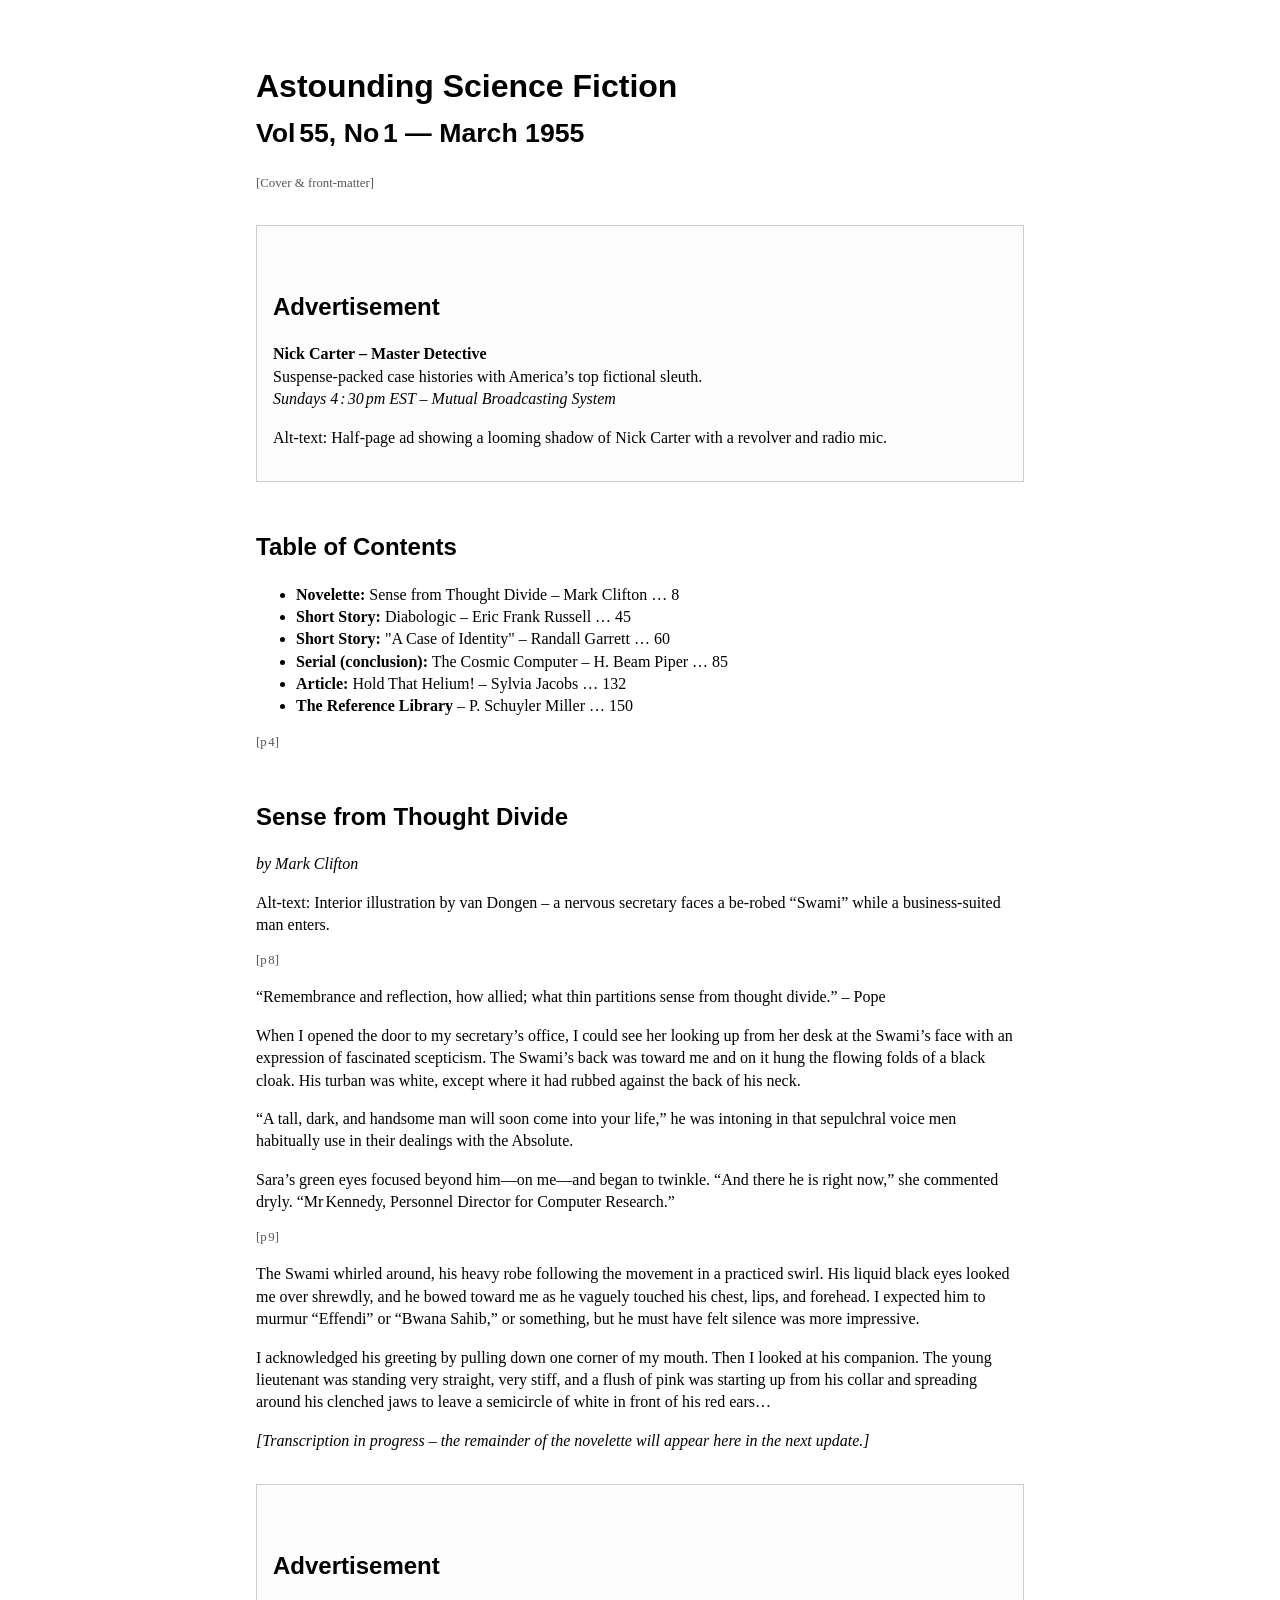
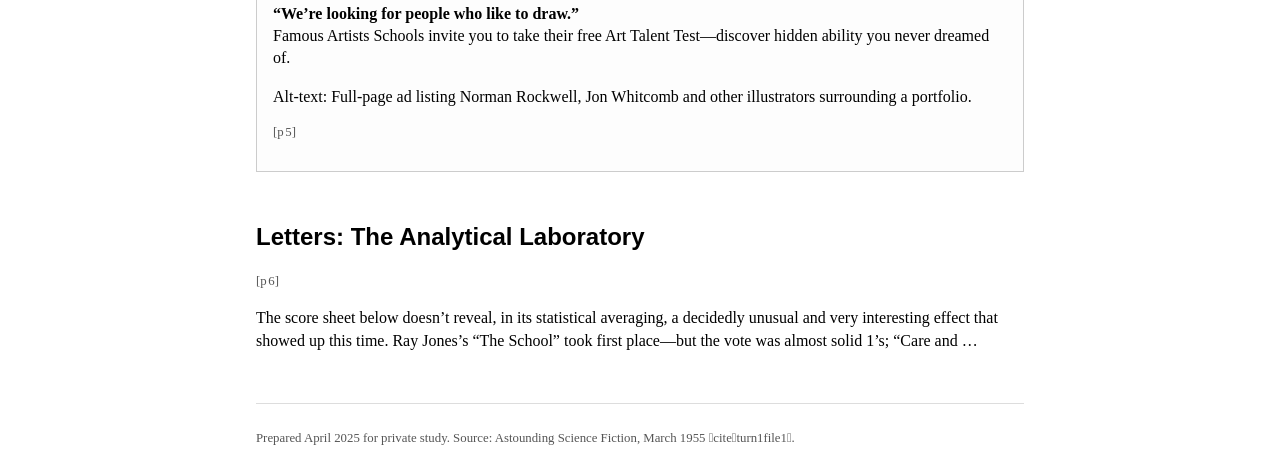
<file: uploads/2025/astounding-1955-03-story1.html>
<!DOCTYPE html>
<html lang="en">
<head>
<meta charset="utf-8">
<title>Astounding Science Fiction – March 1955 – “Sense from Thought Divide” (Accessible Edition)</title>
<style>
body{font-family:Georgia,serif;line-height:1.4;margin:1em auto;max-width:48em;padding:0 1em;}
h1,h2,h3{font-family:"Helvetica Neue",Arial,sans-serif;margin-top:2em;}
.page{display:block;margin:1em 0;color:#555;font-size:0.8em;}
.ad{border:1px solid #ccc;padding:1em;margin:2em 0;background:#fdfdfd;}
footer{margin-top:4em;font-size:0.8em;color:#555;border-top:1px solid #ddd;padding-top:1em;}
.skip{position:absolute;left:-999px;top:auto;width:1px;height:1px;overflow:hidden;}
.skip:focus{position:static;width:auto;height:auto;}
</style>
</head>
<body>
<a class="skip" href="#main">Skip to main content</a>

<header role="banner">
  <h1>Astounding Science Fiction<br><small>Vol 55, No 1 — March 1955</small></h1>
  <p class="page">[Cover &amp; front‑matter]</p>
  <section class="ad" aria-label="Advertisement: Nick Carter Radio Show">
    <h2>Advertisement</h2>
    <p><strong>Nick Carter – Master Detective</strong><br>
    Suspense‑packed case histories with America’s top fictional sleuth.<br>
    <em>Sundays 4 : 30 pm EST – Mutual Broadcasting System</em></p>
    <p class="alt">Alt‑text: Half‑page ad showing a looming shadow of Nick Carter with a revolver and radio mic.</p>
  </section>

  <section>
    <h2>Table of Contents</h2>
    <ul>
      <li><strong>Novelette:</strong> Sense from Thought Divide – Mark Clifton … 8</li>
      <li><strong>Short Story:</strong> Diabologic – Eric Frank Russell … 45</li>
      <li><strong>Short Story:</strong> &quot;A Case of Identity&quot; – Randall Garrett … 60</li>
      <li><strong>Serial (conclusion):</strong> The Cosmic Computer – H. Beam Piper … 85</li>
      <li><strong>Article:</strong> Hold That Helium! – Sylvia Jacobs … 132</li>
      <li><strong>The Reference Library</strong> – P. Schuyler Miller … 150</li>
    </ul>
    <p class="page">[p 4]</p>
  </section>
</header>

<main id="main" role="main">
  <article>
    <h2>Sense from Thought Divide</h2>
    <p><em>by Mark Clifton</em></p>
    <p class="alt">Alt‑text: Interior illustration by van Dongen – a nervous secretary faces a be‑robed “Swami” while a business‑suited man enters.</p>
    <p class="page">[p 8]</p>

    <p>“Remembrance and reflection, how allied; what thin partitions sense from thought divide.” – Pope</p>

    <p>When I opened the door to my secretary’s office, I could see her looking up from her desk at the Swami’s face with an expression of fascinated scepticism. The Swami’s back was toward me and on it hung the flowing folds of a black cloak. His turban was white, except where it had rubbed against the back of his neck.</p>

    <p>“A tall, dark, and handsome man will soon come into your life,” he was intoning in that sepulchral voice men habitually use in their dealings with the Absolute.</p>

    <p>Sara’s green eyes focused beyond him—on me—and began to twinkle. “And there he is right now,” she commented dryly. “Mr Kennedy, Personnel Director for Computer Research.”</p>

    <p class="page">[p 9]</p>

    <p>The Swami whirled around, his heavy robe following the movement in a practiced swirl. His liquid black eyes looked me over shrewdly, and he bowed toward me as he vaguely touched his chest, lips, and forehead. I expected him to murmur “Effendi” or “Bwana Sahib,” or something, but he must have felt silence was more impressive.</p>

    <p>I acknowledged his greeting by pulling down one corner of my mouth. Then I looked at his companion. The young lieutenant was standing very straight, very stiff, and a flush of pink was starting up from his collar and spreading around his clenched jaws to leave a semicircle of white in front of his red ears…</p>

    <!-- Story continues — placeholder -->
    <p><em>[Transcription in progress – the remainder of the novelette will appear here in the next update.]</em></p>

  </article>

  <aside class="ad" aria-label="Advertisement: Famous Artists Schools">
    <h2>Advertisement</h2>
    <p><strong>“We’re looking for people who like to draw.”</strong><br>
    Famous Artists Schools invite you to take their free Art Talent Test—discover hidden ability you never dreamed of.</p>
    <p class="alt">Alt‑text: Full‑page ad listing Norman Rockwell, Jon Whitcomb and other illustrators surrounding a portfolio.</p>
    <p class="page">[p 5]</p>
  </aside>

  <section>
    <h2>Letters: The Analytical Laboratory</h2>
    <p class="page">[p 6]</p>
    <p>The score sheet below doesn’t reveal, in its statistical averaging, a decidedly unusual and very interesting effect that showed up this time. Ray Jones’s “The School” took first place—but the vote was almost solid 1’s; “Care and …</p>
    <!-- Letters column truncated for brevity -->
  </section>

</main>

<footer role="contentinfo">
  <p>Prepared April 2025 for private study. Source: Astounding Science Fiction, March 1955 citeturn1file1.</p>
</footer>
</body>
</html>
</file>
